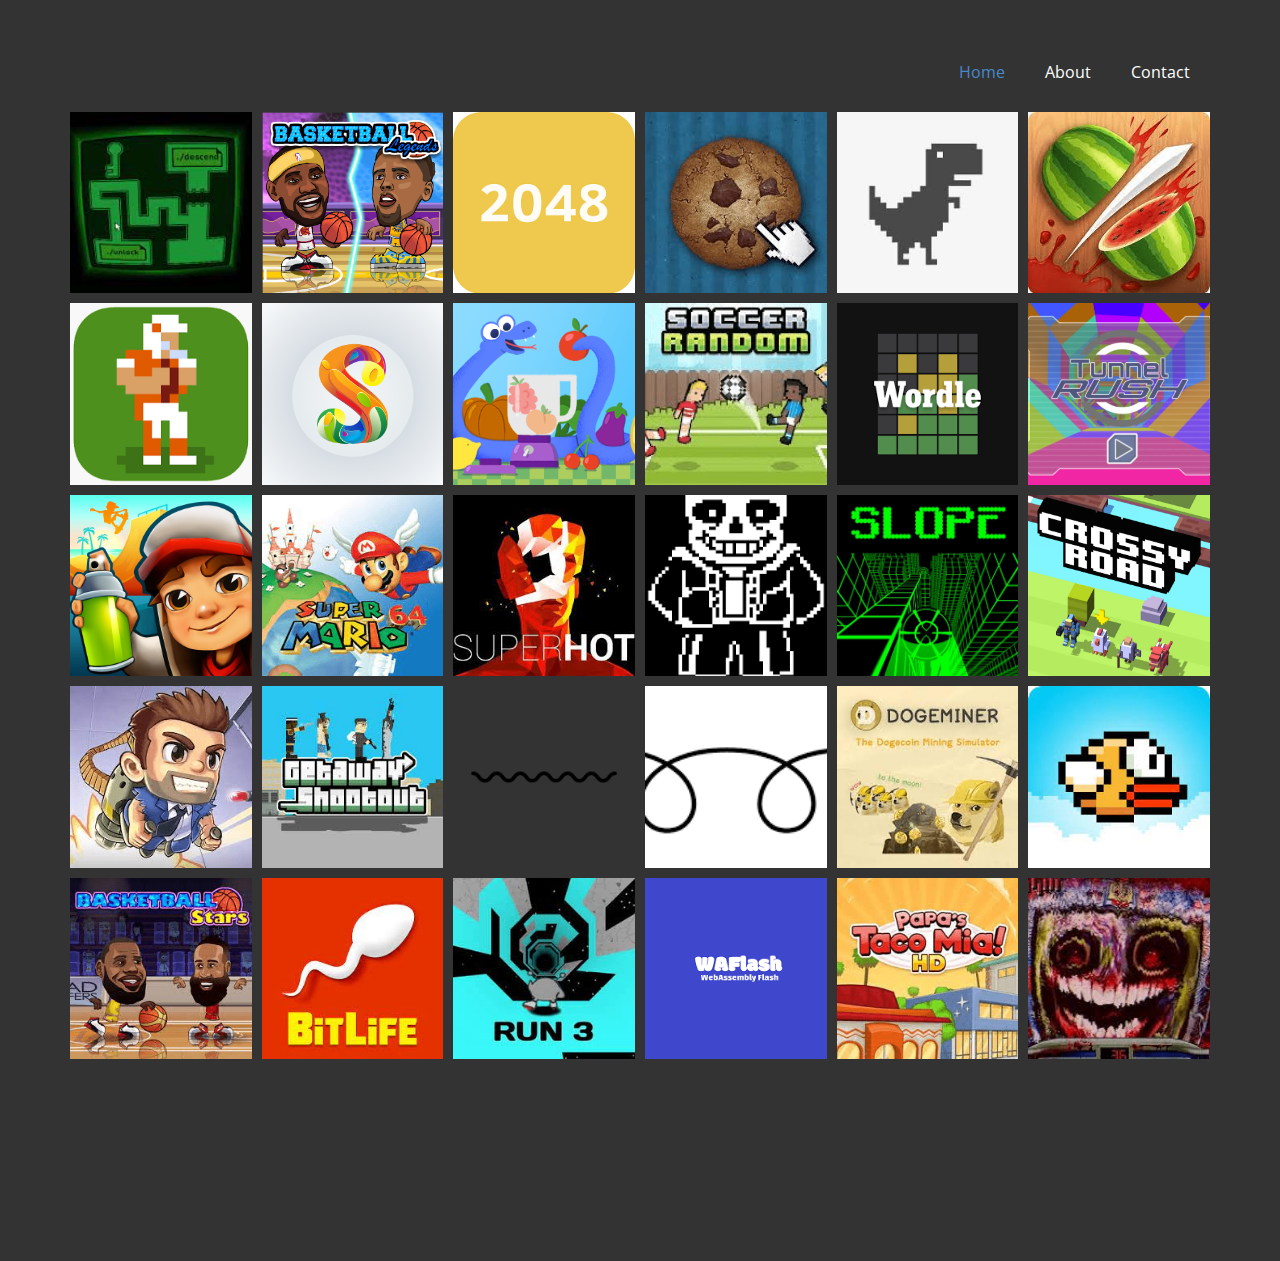
<file: index.html>
<!DOCTYPE html>
<html style="font-size: 16px;" lang="en"><head>
    <meta name="viewport" content="width=device-width, initial-scale=1.0">
    <meta charset="utf-8">
    <meta name="keywords" content="">
    <meta name="description" content="">
    <title>Home</title>
	<script async src="https://arc.io/widget.min.js#5XPTU21J"></script>
    <link rel="stylesheet" href="nicepage.css" media="screen">
<link rel="stylesheet" href="Home.css" media="screen">
    <script class="u-script" type="text/javascript" src="jquery.js" defer=""></script>
    <script class="u-script" type="text/javascript" src="nicepage.js" defer=""></script>
    <meta name="generator" content="Nicepage 5.0.7, nicepage.com">
    <link id="u-theme-google-font" rel="stylesheet" href="https://fonts.googleapis.com/css?family=Roboto:100,100i,300,300i,400,400i,500,500i,700,700i,900,900i|Open+Sans:300,300i,400,400i,500,500i,600,600i,700,700i,800,800i">
    
    
    <script type="application/ld+json">{
		"@context": "http://schema.org",
		"@type": "Organization",
		"name": ""
}</script>
    <meta name="theme-color" content="#478ac9">
    <meta property="og:title" content="Home">
    <meta property="og:type" content="website">
  </head>
  <body data-home-page="Home.html" data-home-page-title="Home" class="u-body u-xl-mode" data-lang="en"><header class="u-clearfix u-grey-80 u-header u-header" id="sec-60ec"><div class="u-clearfix u-sheet u-sheet-1">
        <nav class="u-menu u-menu-dropdown u-offcanvas u-menu-1">
          <div class="menu-collapse" style="font-size: 1rem; letter-spacing: 0px;">
            <a class="u-button-style u-custom-left-right-menu-spacing u-custom-padding-bottom u-custom-top-bottom-menu-spacing u-nav-link u-text-active-palette-1-base u-text-hover-palette-2-base" href="#">
              <svg class="u-svg-link" viewBox="0 0 24 24"><use xmlns:xlink="http://www.w3.org/1999/xlink" xlink:href="#menu-hamburger"></use></svg>
              <svg class="u-svg-content" version="1.1" id="menu-hamburger" viewBox="0 0 16 16" x="0px" y="0px" xmlns:xlink="http://www.w3.org/1999/xlink" xmlns="http://www.w3.org/2000/svg"><g><rect y="1" width="16" height="2"></rect><rect y="7" width="16" height="2"></rect><rect y="13" width="16" height="2"></rect>
</g></svg>
            </a>
          </div>
          <div class="u-nav-container">
            <ul class="u-nav u-unstyled u-nav-1"><li class="u-nav-item"><a class="u-button-style u-nav-link u-text-active-palette-1-base u-text-hover-palette-2-base" href="Home.html" style="padding: 10px 20px;">Home</a>
</li><li class="u-nav-item"><a class="u-button-style u-nav-link u-text-active-palette-1-base u-text-hover-palette-2-base" href="About.html" style="padding: 10px 20px;">About</a>
</li><li class="u-nav-item"><a class="u-button-style u-nav-link u-text-active-palette-1-base u-text-hover-palette-2-base" href="Contact.html" style="padding: 10px 20px;">Contact</a>
</li></ul>
          </div>
          <div class="u-nav-container-collapse">
            <div class="u-black u-container-style u-inner-container-layout u-opacity u-opacity-95 u-sidenav">
              <div class="u-inner-container-layout u-sidenav-overflow">
                <div class="u-menu-close"></div>
                <ul class="u-align-center u-nav u-popupmenu-items u-unstyled u-nav-2"><li class="u-nav-item"><a class="u-button-style u-nav-link" href="Home.html">Home</a>
</li><li class="u-nav-item"><a class="u-button-style u-nav-link" href="About.html">About</a>
</li><li class="u-nav-item"><a class="u-button-style u-nav-link" href="Contact.html">Contact</a>
</li></ul>
              </div>
            </div>
            <div class="u-black u-menu-overlay u-opacity u-opacity-70"></div>
          </div>
        </nav>
      </div></header>
    <section class="u-clearfix u-grey-80 u-section-1" id="sec-d60d">
      <div class="u-clearfix u-sheet u-valign-top u-sheet-1">
        <div class="u-expanded-width u-gallery u-layout-grid u-lightbox u-no-transition u-show-text-none u-gallery-1">
          <div class="u-gallery-inner u-gallery-inner-1">
            <div class="u-effect-hover-zoom u-gallery-item u-gallery-item-1" data-image-width="300" data-image-height="300" data-href="dreader/">
              <div class="u-back-slide" data-image-width="300" data-image-height="168">
                <img class="u-back-image u-expanded" src="images/download14.png">
              </div>
              <div class="u-over-slide u-shading u-over-slide-1">
                <h3 class="u-gallery-heading"></h3>
                <p class="u-gallery-text"></p>
              </div>
            </div>
            <div class="u-effect-hover-zoom u-gallery-item u-gallery-item-2" data-href="basketball-legends/">
              <div class="u-back-slide" data-image-width="300" data-image-height="300">
                <img class="u-back-image u-expanded" src="images/basketball-legends-2020.jpg">
              </div>
              <div class="u-over-slide u-shading u-over-slide-2">
                <h3 class="u-gallery-heading"></h3>
                <p class="u-gallery-text"></p>
              </div>
            </div>
            <div class="u-effect-hover-zoom u-gallery-item" data-href="2048/">
              <div class="u-back-slide" data-image-width="225" data-image-height="225">
                <img class="u-back-image u-expanded" src="images/download.png">
              </div>
              <div class="u-over-slide u-shading u-over-slide-3">
                <h3 class="u-gallery-heading"></h3>
                <p class="u-gallery-text"></p>
              </div>
            </div>
            <div class="u-effect-hover-zoom u-gallery-item" data-href="cookieclicker/">
              <div class="u-back-slide" data-image-width="225" data-image-height="225">
                <img class="u-back-image u-expanded" src="images/download3.png">
              </div>
              <div class="u-over-slide u-shading u-over-slide-4">
                <h3 class="u-gallery-heading"></h3>
                <p class="u-gallery-text"></p>
              </div>
            </div>
            <div class="u-effect-hover-zoom u-gallery-item" data-href="chrome-dino/">
              <div class="u-back-slide" data-image-width="233" data-image-height="216">
                <img class="u-back-image u-expanded" src="images/download4.png">
              </div>
              <div class="u-over-slide u-shading u-over-slide-5">
                <h3 class="u-gallery-heading"></h3>
                <p class="u-gallery-text"></p>
              </div>
            </div>
            <div class="u-effect-hover-zoom u-gallery-item" data-href="fruitninja/">
              <div class="u-back-slide" data-image-width="225" data-image-height="225">
                <img class="u-back-image u-expanded" src="images/download5.png">
              </div>
              <div class="u-over-slide u-shading u-over-slide-6">
                <h3 class="u-gallery-heading"></h3>
                <p class="u-gallery-text"></p>
              </div>
            </div>
            <div class="u-effect-hover-zoom u-gallery-item" data-href="retro-bowl/">
              <div class="u-back-slide" data-image-width="222" data-image-height="227">
                <img class="u-back-image u-expanded" src="images/download1.png">
              </div>
              <div class="u-over-slide u-shading u-over-slide-7">
                <h3 class="u-gallery-heading"></h3>
                <p class="u-gallery-text"></p>
              </div>
            </div>
            <div class="u-effect-hover-zoom u-gallery-item" data-href="sketchbook/">
              <div class="u-back-slide" data-image-width="1200" data-image-height="1200">
                <img class="u-back-image u-expanded" src="images/Sketchpad_Card.png">
              </div>
              <div class="u-over-slide u-shading u-over-slide-8">
                <h3 class="u-gallery-heading"></h3>
                <p class="u-gallery-text"></p>
              </div>
            </div>
            <div class="u-effect-hover-zoom u-gallery-item" data-href="snake/">
              <div class="u-back-slide" data-image-width="688" data-image-height="260">
                <img class="u-back-image u-expanded" src="images/cta_alt.png">
              </div>
              <div class="u-over-slide u-shading u-over-slide-9">
                <h3 class="u-gallery-heading"></h3>
                <p class="u-gallery-text"></p>
              </div>
            </div>
            <div class="u-effect-hover-zoom u-gallery-item" data-href="soccer-random/">
              <div class="u-back-slide" data-image-width="310" data-image-height="163">
                <img class="u-back-image u-expanded" src="images/download6.png">
              </div>
              <div class="u-over-slide u-shading u-over-slide-10">
                <h3 class="u-gallery-heading"></h3>
                <p class="u-gallery-text"></p>
              </div>
            </div>
            <div class="u-effect-hover-zoom u-gallery-item" data-href="wordle/">
              <div class="u-back-slide" data-image-width="225" data-image-height="225">
                <img class="u-back-image u-expanded" src="images/download7.png">
              </div>
              <div class="u-over-slide u-shading u-over-slide-11">
                <h3 class="u-gallery-heading"></h3>
                <p class="u-gallery-text"></p>
              </div>
            </div>
            <div class="u-effect-hover-zoom u-gallery-item" data-href="tunnelrush/">
              <div class="u-back-slide" data-image-width="1200" data-image-height="646">
                <img class="u-back-image u-expanded" src="images/image34.png">
              </div>
              <div class="u-over-slide u-shading u-over-slide-12">
                <h3 class="u-gallery-heading"></h3>
                <p class="u-gallery-text"></p>
              </div>
            </div>
            <div class="u-effect-hover-zoom u-gallery-item" data-href="subway/">
              <div class="u-back-slide" data-image-width="1024" data-image-height="1024">
                <img class="u-back-image u-expanded" src="images/subway.jpg">
              </div>
              <div class="u-over-slide u-shading u-over-slide-13">
                <h3 class="u-gallery-heading"></h3>
                <p class="u-gallery-text"></p>
              </div>
            </div>
            <div class="u-effect-hover-zoom u-gallery-item" data-href="sm64/">
              <div class="u-back-slide" data-image-width="225" data-image-height="225">
                <img class="u-back-image u-expanded" src="images/download71.png">
              </div>
              <div class="u-over-slide u-shading u-over-slide-14">
                <h3 class="u-gallery-heading"></h3>
                <p class="u-gallery-text"></p>
              </div>
            </div>
            <div class="u-effect-hover-zoom u-gallery-item" data-href="superhot/">
              <div class="u-back-slide" data-image-width="224" data-image-height="224">
                <img class="u-back-image u-expanded" src="images/download8.png">
              </div>
              <div class="u-over-slide u-shading u-over-slide-15">
                <h3 class="u-gallery-heading"></h3>
                <p class="u-gallery-text"></p>
              </div>
            </div>
            <div class="u-effect-hover-zoom u-gallery-item" data-href="sansfight/">
              <div class="u-back-slide" data-image-width="196" data-image-height="257">
                <img class="u-back-image u-expanded" src="images/images.png">
              </div>
              <div class="u-over-slide u-shading u-over-slide-16">
                <h3 class="u-gallery-heading"></h3>
                <p class="u-gallery-text"></p>
              </div>
            </div>
            <div class="u-effect-hover-zoom u-gallery-item" data-href="slope/">
              <div class="u-back-slide" data-image-width="750" data-image-height="750">
                <img class="u-back-image u-expanded" src="images/slope.jpg">
              </div>
              <div class="u-over-slide u-shading u-over-slide-17">
                <h3 class="u-gallery-heading"></h3>
                <p class="u-gallery-text"></p>
              </div>
            </div>
            <div class="u-effect-hover-zoom u-gallery-item" data-href="crossy/">
              <div class="u-back-slide" data-image-width="1200" data-image-height="1131">
                <img class="u-back-image u-expanded" src="images/image5.png">
              </div>
              <div class="u-over-slide u-shading u-over-slide-18">
                <h3 class="u-gallery-heading"></h3>
                <p class="u-gallery-text"></p>
              </div>
            </div>
            <div class="u-effect-hover-zoom u-gallery-item" data-href="jetpackjoyride/">
              <div class="u-back-slide" data-image-width="225" data-image-height="225">
                <img class="u-back-image u-expanded" src="images/download9.png">
              </div>
              <div class="u-over-slide u-shading u-over-slide-19">
                <h3 class="u-gallery-heading"></h3>
                <p class="u-gallery-text"></p>
              </div>
            </div>
            <div class="u-effect-hover-zoom u-gallery-item" data-href="getaway-shootout/">
              <div class="u-back-slide" data-image-width="225" data-image-height="225">
                <img class="u-back-image u-expanded" src="images/download10.png">
              </div>
              <div class="u-over-slide u-shading u-over-slide-20">
                <h3 class="u-gallery-heading"></h3>
                <p class="u-gallery-text"></p>
              </div>
            </div>
            <div class="u-effect-hover-zoom u-gallery-item" data-href="doodle/">
              <div class="u-back-slide" data-image-width="200" data-image-height="200">
                <img class="u-back-image u-expanded" src="images/2615729-200.png">
              </div>
              <div class="u-over-slide u-shading u-over-slide-21">
                <h3 class="u-gallery-heading"></h3>
                <p class="u-gallery-text"></p>
              </div>
            </div>
            <div class="u-effect-hover-zoom u-gallery-item" data-href="doodlegod/">
              <div class="u-back-slide" data-image-width="385" data-image-height="131">
                <img class="u-back-image u-expanded" src="images/download11.png">
              </div>
              <div class="u-over-slide u-shading u-over-slide-22">
                <h3 class="u-gallery-heading"></h3>
                <p class="u-gallery-text"></p>
              </div>
            </div>
            <div class="u-effect-hover-zoom u-gallery-item" data-href="DogeMiner/">
              <div class="u-back-slide" data-image-width="225" data-image-height="225">
                <img class="u-back-image u-expanded" src="images/download111.png">
              </div>
              <div class="u-over-slide u-shading u-over-slide-23">
                <h3 class="u-gallery-heading"></h3>
                <p class="u-gallery-text"></p>
              </div>
            </div>
            <div class="u-effect-hover-zoom u-gallery-item" data-href="flappy/">
              <div class="u-back-slide" data-image-width="225" data-image-height="225">
                <img class="u-back-image u-expanded" src="images/download12.png">
              </div>
              <div class="u-over-slide u-shading u-over-slide-24">
                <h3 class="u-gallery-heading"></h3>
                <p class="u-gallery-text"></p>
              </div>
            </div>
            <div class="u-effect-hover-zoom u-gallery-item">
              <div class="u-back-slide" data-image-width="225" data-image-height="225">
                <img class="u-back-image u-expanded" src="images/download13.png">
              </div>
              <div class="u-over-slide u-shading u-over-slide-25">
                <h3 class="u-gallery-heading"></h3>
                <p class="u-gallery-text"></p>
              </div>
            </div>
            <div class="u-effect-hover-zoom u-gallery-item" data-href="bitlife/">
              <div class="u-back-slide" data-image-width="225" data-image-height="225">
                <img class="u-back-image u-expanded" src="images/download15.png">
              </div>
              <div class="u-over-slide u-shading u-over-slide-26">
                <h3 class="u-gallery-heading"></h3>
                <p class="u-gallery-text"></p>
              </div>
            </div>
            <div class="u-effect-hover-zoom u-gallery-item" data-href="run3/">
              <div class="u-back-slide" data-image-width="224" data-image-height="224">
                <img class="u-back-image u-expanded" src="images/download16.png">
              </div>
              <div class="u-over-slide u-shading u-over-slide-27">
                <h3 class="u-gallery-heading"></h3>
                <p class="u-gallery-text"></p>
              </div>
            </div>
            <div class="u-effect-hover-zoom u-gallery-item" data-href="waflash/">
              <div class="u-back-slide" data-image-width="225" data-image-height="225">
                <img class="u-back-image u-expanded" src="images/download17.png">
              </div>
              <div class="u-over-slide u-shading u-over-slide-28">
                <h3 class="u-gallery-heading"></h3>
                <p class="u-gallery-text"></p>
              </div>
            </div>
            <div class="u-effect-hover-zoom u-gallery-item" data-href="tacomia/">
              <div class="u-back-slide" data-image-width="224" data-image-height="224">
                <img class="u-back-image u-expanded" src="images/download171.png">
              </div>
              <div class="u-over-slide u-shading u-over-slide-29">
                <h3 class="u-gallery-heading"></h3>
                <p class="u-gallery-text"></p>
              </div>
            </div>
            <div class="u-effect-hover-zoom u-gallery-item" data-href="portaboy/">
              <div class="u-back-slide" data-image-width="300" data-image-height="168">
                <img class="u-back-image u-expanded" src="images/download18.png">
              </div>
              <div class="u-over-slide u-shading u-over-slide-30">
                <h3 class="u-gallery-heading"></h3>
                <p class="u-gallery-text"></p>
              </div>
            </div>
          </div>
        </div>
      </div>
  
</body></html>
</file>
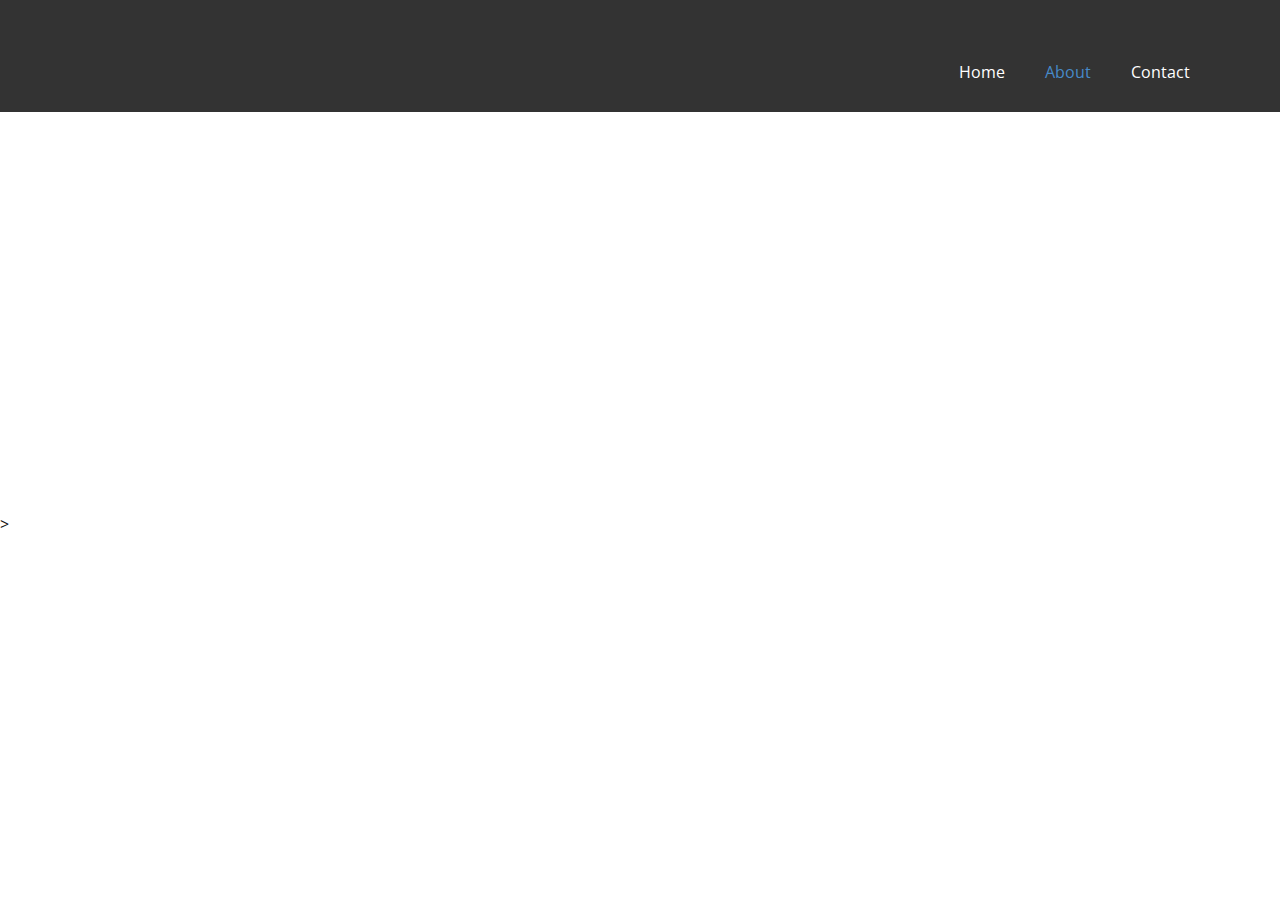
<file: About.html>
<!DOCTYPE html>
<html style="font-size: 16px;" lang="en"><head>
    <meta name="viewport" content="width=device-width, initial-scale=1.0">
    <meta charset="utf-8">
    <meta name="keywords" content="">
    <meta name="description" content="">
    <title>About</title>
    <link rel="stylesheet" href="nicepage.css" media="screen">
<link rel="stylesheet" href="About.css" media="screen">
    <script class="u-script" type="text/javascript" src="jquery.js" defer=""></script>
    <script class="u-script" type="text/javascript" src="nicepage.js" defer=""></script>
    <meta name="generator" content="Nicepage 5.0.7, nicepage.com">
    <link id="u-theme-google-font" rel="stylesheet" href="https://fonts.googleapis.com/css?family=Roboto:100,100i,300,300i,400,400i,500,500i,700,700i,900,900i|Open+Sans:300,300i,400,400i,500,500i,600,600i,700,700i,800,800i">
    
    
    <script type="application/ld+json">{
		"@context": "http://schema.org",
		"@type": "Organization",
		"name": ""
}</script>
    <meta name="theme-color" content="#478ac9">
    <meta property="og:title" content="About">
    <meta property="og:type" content="website">
  </head>
  <body class="u-body u-xl-mode" data-lang="en"><header class="u-clearfix u-grey-80 u-header u-header" id="sec-60ec"><div class="u-clearfix u-sheet u-sheet-1">
        <nav class="u-menu u-menu-dropdown u-offcanvas u-menu-1">
          <div class="menu-collapse" style="font-size: 1rem; letter-spacing: 0px;">
            <a class="u-button-style u-custom-left-right-menu-spacing u-custom-padding-bottom u-custom-top-bottom-menu-spacing u-nav-link u-text-active-palette-1-base u-text-hover-palette-2-base" href="#">
              <svg class="u-svg-link" viewBox="0 0 24 24"><use xmlns:xlink="http://www.w3.org/1999/xlink" xlink:href="#menu-hamburger"></use></svg>
              <svg class="u-svg-content" version="1.1" id="menu-hamburger" viewBox="0 0 16 16" x="0px" y="0px" xmlns:xlink="http://www.w3.org/1999/xlink" xmlns="http://www.w3.org/2000/svg"><g><rect y="1" width="16" height="2"></rect><rect y="7" width="16" height="2"></rect><rect y="13" width="16" height="2"></rect>
</g></svg>
            </a>
          </div>
          <div class="u-nav-container">
            <ul class="u-nav u-unstyled u-nav-1"><li class="u-nav-item"><a class="u-button-style u-nav-link u-text-active-palette-1-base u-text-hover-palette-2-base" href="Home.html" style="padding: 10px 20px;">Home</a>
</li><li class="u-nav-item"><a class="u-button-style u-nav-link u-text-active-palette-1-base u-text-hover-palette-2-base" href="About.html" style="padding: 10px 20px;">About</a>
</li><li class="u-nav-item"><a class="u-button-style u-nav-link u-text-active-palette-1-base u-text-hover-palette-2-base" href="Contact.html" style="padding: 10px 20px;">Contact</a>
</li></ul>
          </div>
          <div class="u-nav-container-collapse">
            <div class="u-black u-container-style u-inner-container-layout u-opacity u-opacity-95 u-sidenav">
              <div class="u-inner-container-layout u-sidenav-overflow">
                <div class="u-menu-close"></div>
                <ul class="u-align-center u-nav u-popupmenu-items u-unstyled u-nav-2"><li class="u-nav-item"><a class="u-button-style u-nav-link" href="Home.html">Home</a>
</li><li class="u-nav-item"><a class="u-button-style u-nav-link" href="About.html">About</a>
</li><li class="u-nav-item"><a class="u-button-style u-nav-link" href="Contact.html">Contact</a>
</li></ul>
              </div>
            </div>
            <div class="u-black u-menu-overlay u-opacity u-opacity-70"></div>
          </div>
        </nav>
      </div></header>
    <section class="u-clearfix u-section-1" id="sec-23d9">
      <div class="u-clearfix u-sheet u-sheet-1"></div>>
  
</body></html>
</file>
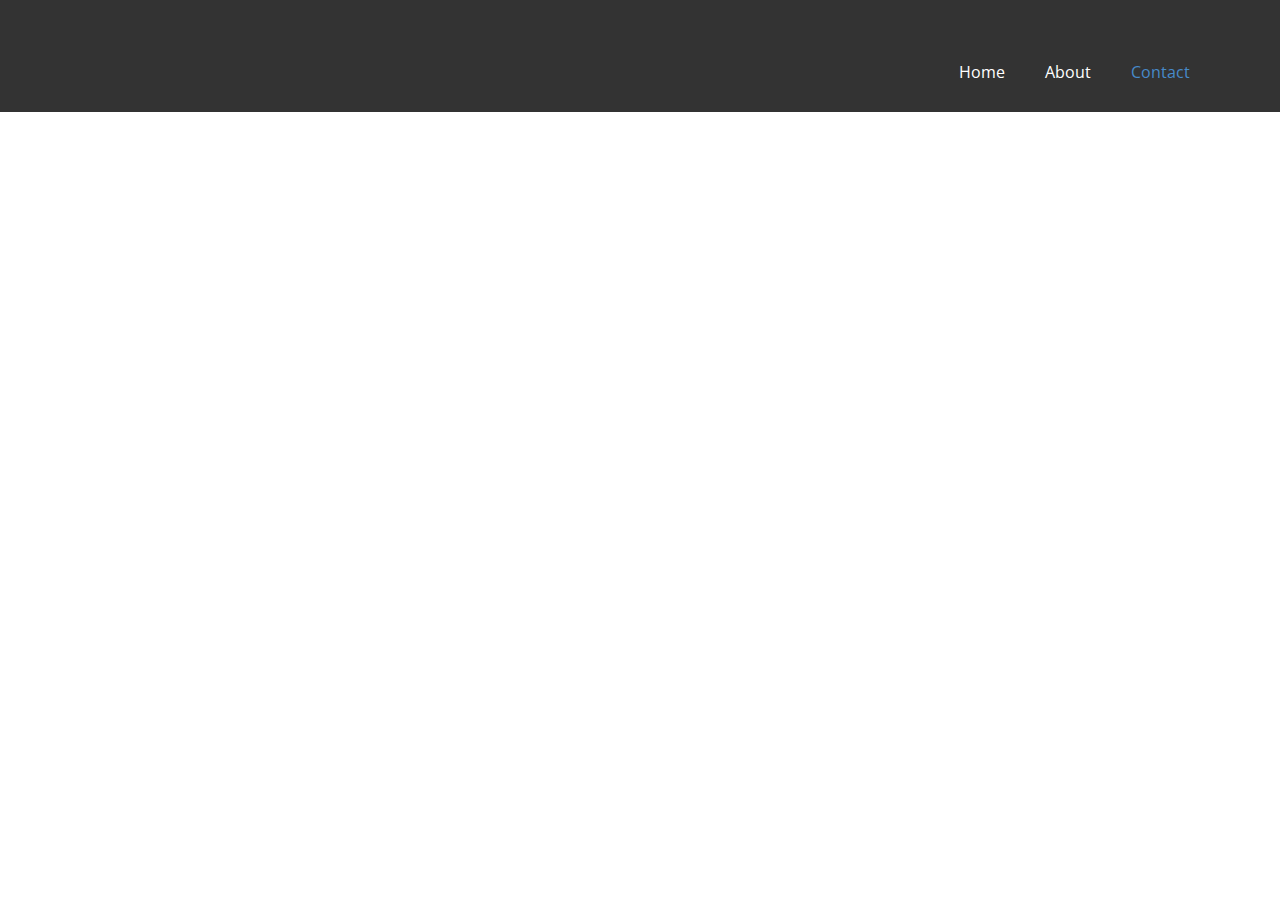
<file: Contact.html>
<!DOCTYPE html>
<html style="font-size: 16px;" lang="en"><head>
    <meta name="viewport" content="width=device-width, initial-scale=1.0">
    <meta charset="utf-8">
    <meta name="keywords" content="">
    <meta name="description" content="">
    <title>Contact</title>
    <link rel="stylesheet" href="nicepage.css" media="screen">
<link rel="stylesheet" href="Contact.css" media="screen">
    <script class="u-script" type="text/javascript" src="jquery.js" defer=""></script>
    <script class="u-script" type="text/javascript" src="nicepage.js" defer=""></script>
    <meta name="generator" content="Nicepage 5.0.7, nicepage.com">
    <link id="u-theme-google-font" rel="stylesheet" href="https://fonts.googleapis.com/css?family=Roboto:100,100i,300,300i,400,400i,500,500i,700,700i,900,900i|Open+Sans:300,300i,400,400i,500,500i,600,600i,700,700i,800,800i">
    
    
    <script type="application/ld+json">{
		"@context": "http://schema.org",
		"@type": "Organization",
		"name": ""
}</script>
    <meta name="theme-color" content="#478ac9">
    <meta property="og:title" content="Contact">
    <meta property="og:type" content="website">
  </head>
  <body class="u-body u-xl-mode" data-lang="en"><header class="u-clearfix u-grey-80 u-header u-header" id="sec-60ec"><div class="u-clearfix u-sheet u-sheet-1">
        <nav class="u-menu u-menu-dropdown u-offcanvas u-menu-1">
          <div class="menu-collapse" style="font-size: 1rem; letter-spacing: 0px;">
            <a class="u-button-style u-custom-left-right-menu-spacing u-custom-padding-bottom u-custom-top-bottom-menu-spacing u-nav-link u-text-active-palette-1-base u-text-hover-palette-2-base" href="#">
              <svg class="u-svg-link" viewBox="0 0 24 24"><use xmlns:xlink="http://www.w3.org/1999/xlink" xlink:href="#menu-hamburger"></use></svg>
              <svg class="u-svg-content" version="1.1" id="menu-hamburger" viewBox="0 0 16 16" x="0px" y="0px" xmlns:xlink="http://www.w3.org/1999/xlink" xmlns="http://www.w3.org/2000/svg"><g><rect y="1" width="16" height="2"></rect><rect y="7" width="16" height="2"></rect><rect y="13" width="16" height="2"></rect>
</g></svg>
            </a>
          </div>
          <div class="u-nav-container">
            <ul class="u-nav u-unstyled u-nav-1"><li class="u-nav-item"><a class="u-button-style u-nav-link u-text-active-palette-1-base u-text-hover-palette-2-base" href="Home.html" style="padding: 10px 20px;">Home</a>
</li><li class="u-nav-item"><a class="u-button-style u-nav-link u-text-active-palette-1-base u-text-hover-palette-2-base" href="About.html" style="padding: 10px 20px;">About</a>
</li><li class="u-nav-item"><a class="u-button-style u-nav-link u-text-active-palette-1-base u-text-hover-palette-2-base" href="Contact.html" style="padding: 10px 20px;">Contact</a>
</li></ul>
          </div>
          <div class="u-nav-container-collapse">
            <div class="u-black u-container-style u-inner-container-layout u-opacity u-opacity-95 u-sidenav">
              <div class="u-inner-container-layout u-sidenav-overflow">
                <div class="u-menu-close"></div>
                <ul class="u-align-center u-nav u-popupmenu-items u-unstyled u-nav-2"><li class="u-nav-item"><a class="u-button-style u-nav-link" href="Home.html">Home</a>
</li><li class="u-nav-item"><a class="u-button-style u-nav-link" href="About.html">About</a>
</li><li class="u-nav-item"><a class="u-button-style u-nav-link" href="Contact.html">Contact</a>
</li></ul>
              </div>
            </div>
            <div class="u-black u-menu-overlay u-opacity u-opacity-70"></div>
          </div>
        </nav>
      </div></header>
    <section class="u-clearfix u-section-1" id="sec-6378">
      <div class="u-clearfix u-sheet u-sheet-1"></div>
  
</body></html>
</file>
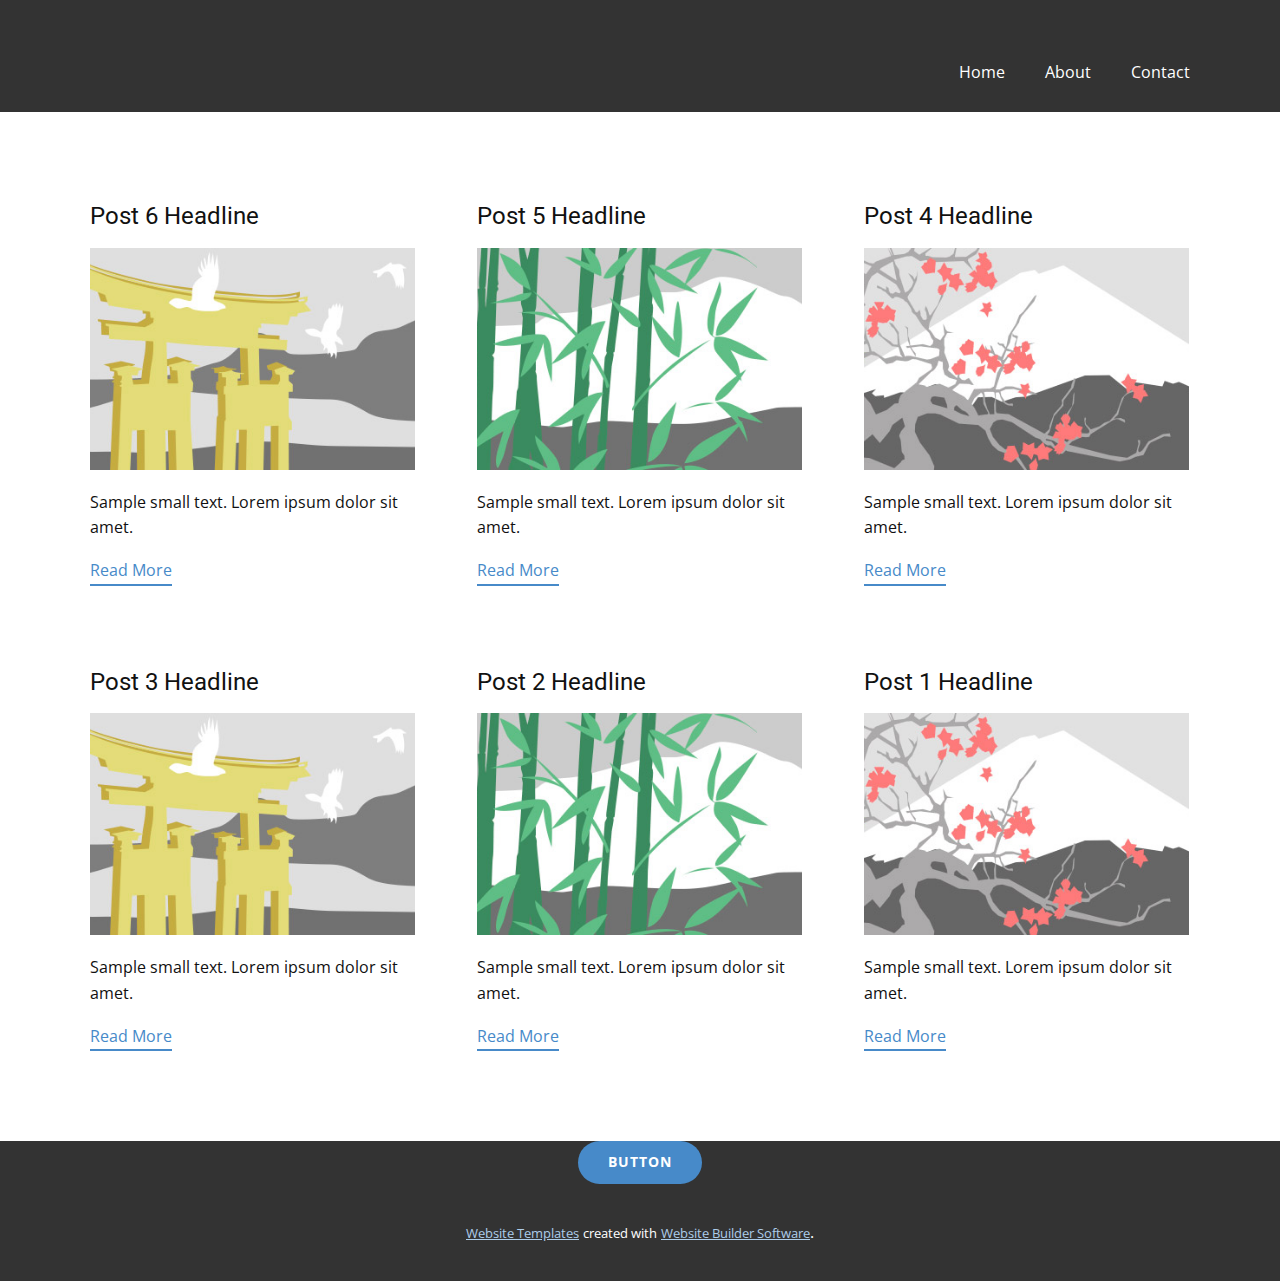
<file: blog/blog.html>
<!DOCTYPE html>
<html style="font-size: 16px;" lang="en"><head>
    <meta name="viewport" content="width=device-width, initial-scale=1.0">
    <meta charset="utf-8">
    <meta name="keywords" content="">
    <meta name="description" content="">
    <title>Blog Template</title>
    <link rel="stylesheet" href="../nicepage.css" media="screen">
<link rel="stylesheet" href="../Blog-Template.css" media="screen">
    <script class="u-script" type="text/javascript" src="../jquery.js" defer=""></script>
    <script class="u-script" type="text/javascript" src="../nicepage.js" defer=""></script>
    <meta name="generator" content="Nicepage 5.0.7, nicepage.com">
    <link id="u-theme-google-font" rel="stylesheet" href="https://fonts.googleapis.com/css?family=Roboto:100,100i,300,300i,400,400i,500,500i,700,700i,900,900i|Open+Sans:300,300i,400,400i,500,500i,600,600i,700,700i,800,800i">
    
    
    <script type="application/ld+json">{
		"@context": "http://schema.org",
		"@type": "Organization",
		"name": ""
}</script>
    <meta name="theme-color" content="#478ac9">
  </head>
  <body class="u-body u-xl-mode" data-lang="en"><header class="u-clearfix u-grey-80 u-header u-header" id="sec-60ec"><div class="u-clearfix u-sheet u-sheet-1">
        <nav class="u-menu u-menu-dropdown u-offcanvas u-menu-1">
          <div class="menu-collapse" style="font-size: 1rem; letter-spacing: 0px;">
            <a class="u-button-style u-custom-left-right-menu-spacing u-custom-padding-bottom u-custom-top-bottom-menu-spacing u-nav-link u-text-active-palette-1-base u-text-hover-palette-2-base" href="#">
              <svg class="u-svg-link" viewBox="0 0 24 24"><use xmlns:xlink="http://www.w3.org/1999/xlink" xlink:href="#menu-hamburger"></use></svg>
              <svg class="u-svg-content" version="1.1" id="menu-hamburger" viewBox="0 0 16 16" x="0px" y="0px" xmlns:xlink="http://www.w3.org/1999/xlink" xmlns="http://www.w3.org/2000/svg"><g><rect y="1" width="16" height="2"></rect><rect y="7" width="16" height="2"></rect><rect y="13" width="16" height="2"></rect>
</g></svg>
            </a>
          </div>
          <div class="u-nav-container">
            <ul class="u-nav u-unstyled u-nav-1"><li class="u-nav-item"><a class="u-button-style u-nav-link u-text-active-palette-1-base u-text-hover-palette-2-base" href="../Home.html" style="padding: 10px 20px;">Home</a>
</li><li class="u-nav-item"><a class="u-button-style u-nav-link u-text-active-palette-1-base u-text-hover-palette-2-base" href="../About.html" style="padding: 10px 20px;">About</a>
</li><li class="u-nav-item"><a class="u-button-style u-nav-link u-text-active-palette-1-base u-text-hover-palette-2-base" href="../Contact.html" style="padding: 10px 20px;">Contact</a>
</li></ul>
          </div>
          <div class="u-nav-container-collapse">
            <div class="u-black u-container-style u-inner-container-layout u-opacity u-opacity-95 u-sidenav">
              <div class="u-inner-container-layout u-sidenav-overflow">
                <div class="u-menu-close"></div>
                <ul class="u-align-center u-nav u-popupmenu-items u-unstyled u-nav-2"><li class="u-nav-item"><a class="u-button-style u-nav-link" href="../Home.html">Home</a>
</li><li class="u-nav-item"><a class="u-button-style u-nav-link" href="../About.html">About</a>
</li><li class="u-nav-item"><a class="u-button-style u-nav-link" href="../Contact.html">Contact</a>
</li></ul>
              </div>
            </div>
            <div class="u-black u-menu-overlay u-opacity u-opacity-70"></div>
          </div>
        </nav>
      </div></header>
    <section class="u-clearfix u-section-1" id="sec-1949">
      <div class="u-clearfix u-sheet u-valign-middle u-sheet-1"><!--blog--><!--blog_options_json--><!--{"type":"Recent","source":"","tags":"","count":""}--><!--/blog_options_json-->
        <div class="u-blog u-expanded-width u-repeater u-repeater-1"><!--blog_post-->
          <div class="u-blog-post u-container-style u-repeater-item u-white u-repeater-item-1">
            <div class="u-container-layout u-similar-container u-valign-top u-container-layout-1"><!--blog_post_header-->
              <h4 class="u-blog-control u-text u-text-1">
                <a class="u-post-header-link" href="../blog/post-5.html">Post 6 Headline</a>
              </h4><!--/blog_post_header--><!--blog_post_image-->
              <a class="u-post-header-link" href="../blog/post-5.html"><img alt="" class="u-blog-control u-expanded-width u-image u-image-default u-image-1" src="../images/8ad73f3c.jpeg"></a><!--/blog_post_image--><!--blog_post_content-->
              <div class="u-blog-control u-post-content u-text u-text-2 fr-view">Sample small text. Lorem ipsum dolor sit amet.</div><!--/blog_post_content--><!--blog_post_readmore-->
              <a href="../blog/post-5.html" class="u-blog-control u-border-2 u-border-palette-1-base u-btn u-btn-rectangle u-button-style u-none u-btn-1"><!--blog_post_readmore_content--><!--options_json--><!--{"content":"","defaultValue":"Read More"}--><!--/options_json-->Read More<!--/blog_post_readmore_content--></a><!--/blog_post_readmore-->
            </div>
          </div><div class="u-blog-post u-container-style u-repeater-item u-video-cover u-white">
            <div class="u-container-layout u-similar-container u-valign-top u-container-layout-2"><!--blog_post_header-->
              <h4 class="u-blog-control u-text u-text-3">
                <a class="u-post-header-link" href="../blog/post-4.html">Post 5 Headline</a>
              </h4><!--/blog_post_header--><!--blog_post_image-->
              <a class="u-post-header-link" href="../blog/post-4.html"><img alt="" class="u-blog-control u-expanded-width u-image u-image-default u-image-2" src="../images/68f64b9d.jpeg"></a><!--/blog_post_image--><!--blog_post_content-->
              <div class="u-blog-control u-post-content u-text u-text-4 fr-view">Sample small text. Lorem ipsum dolor sit amet.</div><!--/blog_post_content--><!--blog_post_readmore-->
              <a href="../blog/post-4.html" class="u-blog-control u-border-2 u-border-palette-1-base u-btn u-btn-rectangle u-button-style u-none u-btn-2"><!--blog_post_readmore_content--><!--options_json--><!--{"content":"","defaultValue":"Read More"}--><!--/options_json-->Read More<!--/blog_post_readmore_content--></a><!--/blog_post_readmore-->
            </div>
          </div><div class="u-blog-post u-container-style u-repeater-item u-video-cover u-white">
            <div class="u-container-layout u-similar-container u-valign-top u-container-layout-3"><!--blog_post_header-->
              <h4 class="u-blog-control u-text u-text-5">
                <a class="u-post-header-link" href="../blog/post-3.html">Post 4 Headline</a>
              </h4><!--/blog_post_header--><!--blog_post_image-->
              <a class="u-post-header-link" href="../blog/post-3.html"><img alt="" class="u-blog-control u-expanded-width u-image u-image-default u-image-3" src="../images/0fd3416c.jpeg"></a><!--/blog_post_image--><!--blog_post_content-->
              <div class="u-blog-control u-post-content u-text u-text-6 fr-view">Sample small text. Lorem ipsum dolor sit amet.</div><!--/blog_post_content--><!--blog_post_readmore-->
              <a href="../blog/post-3.html" class="u-blog-control u-border-2 u-border-palette-1-base u-btn u-btn-rectangle u-button-style u-none u-btn-3"><!--blog_post_readmore_content--><!--options_json--><!--{"content":"","defaultValue":"Read More"}--><!--/options_json-->Read More<!--/blog_post_readmore_content--></a><!--/blog_post_readmore-->
            </div>
          </div><div class="u-blog-post u-container-style u-repeater-item u-white u-repeater-item-1">
            <div class="u-container-layout u-similar-container u-valign-top u-container-layout-1"><!--blog_post_header-->
              <h4 class="u-blog-control u-text u-text-1">
                <a class="u-post-header-link" href="../blog/post-2.html">Post 3 Headline</a>
              </h4><!--/blog_post_header--><!--blog_post_image-->
              <a class="u-post-header-link" href="../blog/post-2.html"><img alt="" class="u-blog-control u-expanded-width u-image u-image-default u-image-1" src="../images/8ad73f3c.jpeg"></a><!--/blog_post_image--><!--blog_post_content-->
              <div class="u-blog-control u-post-content u-text u-text-2 fr-view">Sample small text. Lorem ipsum dolor sit amet.</div><!--/blog_post_content--><!--blog_post_readmore-->
              <a href="../blog/post-2.html" class="u-blog-control u-border-2 u-border-palette-1-base u-btn u-btn-rectangle u-button-style u-none u-btn-1"><!--blog_post_readmore_content--><!--options_json--><!--{"content":"","defaultValue":"Read More"}--><!--/options_json-->Read More<!--/blog_post_readmore_content--></a><!--/blog_post_readmore-->
            </div>
          </div><div class="u-blog-post u-container-style u-repeater-item u-video-cover u-white">
            <div class="u-container-layout u-similar-container u-valign-top u-container-layout-2"><!--blog_post_header-->
              <h4 class="u-blog-control u-text u-text-3">
                <a class="u-post-header-link" href="../blog/post-1.html">Post 2 Headline</a>
              </h4><!--/blog_post_header--><!--blog_post_image-->
              <a class="u-post-header-link" href="../blog/post-1.html"><img alt="" class="u-blog-control u-expanded-width u-image u-image-default u-image-2" src="../images/68f64b9d.jpeg"></a><!--/blog_post_image--><!--blog_post_content-->
              <div class="u-blog-control u-post-content u-text u-text-4 fr-view">Sample small text. Lorem ipsum dolor sit amet.</div><!--/blog_post_content--><!--blog_post_readmore-->
              <a href="../blog/post-1.html" class="u-blog-control u-border-2 u-border-palette-1-base u-btn u-btn-rectangle u-button-style u-none u-btn-2"><!--blog_post_readmore_content--><!--options_json--><!--{"content":"","defaultValue":"Read More"}--><!--/options_json-->Read More<!--/blog_post_readmore_content--></a><!--/blog_post_readmore-->
            </div>
          </div><div class="u-blog-post u-container-style u-repeater-item u-video-cover u-white">
            <div class="u-container-layout u-similar-container u-valign-top u-container-layout-3"><!--blog_post_header-->
              <h4 class="u-blog-control u-text u-text-5">
                <a class="u-post-header-link" href="../blog/post.html">Post 1 Headline</a>
              </h4><!--/blog_post_header--><!--blog_post_image-->
              <a class="u-post-header-link" href="../blog/post.html"><img alt="" class="u-blog-control u-expanded-width u-image u-image-default u-image-3" src="../images/0fd3416c.jpeg"></a><!--/blog_post_image--><!--blog_post_content-->
              <div class="u-blog-control u-post-content u-text u-text-6 fr-view">Sample small text. Lorem ipsum dolor sit amet.</div><!--/blog_post_content--><!--blog_post_readmore-->
              <a href="../blog/post.html" class="u-blog-control u-border-2 u-border-palette-1-base u-btn u-btn-rectangle u-button-style u-none u-btn-3"><!--blog_post_readmore_content--><!--options_json--><!--{"content":"","defaultValue":"Read More"}--><!--/options_json-->Read More<!--/blog_post_readmore_content--></a><!--/blog_post_readmore-->
            </div>
          </div><!--/blog_post--><!--blog_post-->
          <!--/blog_post--><!--blog_post-->
          <!--/blog_post-->
        </div><!--/blog-->
      </div>
    </section>
    
    
    <footer class="u-align-center u-clearfix u-footer u-grey-80 u-footer" id="sec-0619"><div class="u-clearfix u-sheet u-valign-middle u-sheet-1">
        <a href="https://nicepage.site" class="u-btn u-btn-round u-button-style u-hover-palette-1-light-1 u-palette-1-base u-radius-50 u-btn-1">Button</a>
      </div></footer>
    <section class="u-backlink u-clearfix u-grey-80">
      <a class="u-link" href="https://nicepage.com/website-templates" target="_blank">
        <span>Website Templates</span>
      </a>
      <p class="u-text">
        <span>created with</span>
      </p>
      <a class="u-link" href="" target="_blank">
        <span>Website Builder Software</span>
      </a>. 
    </section>
  
</body></html>
</file>
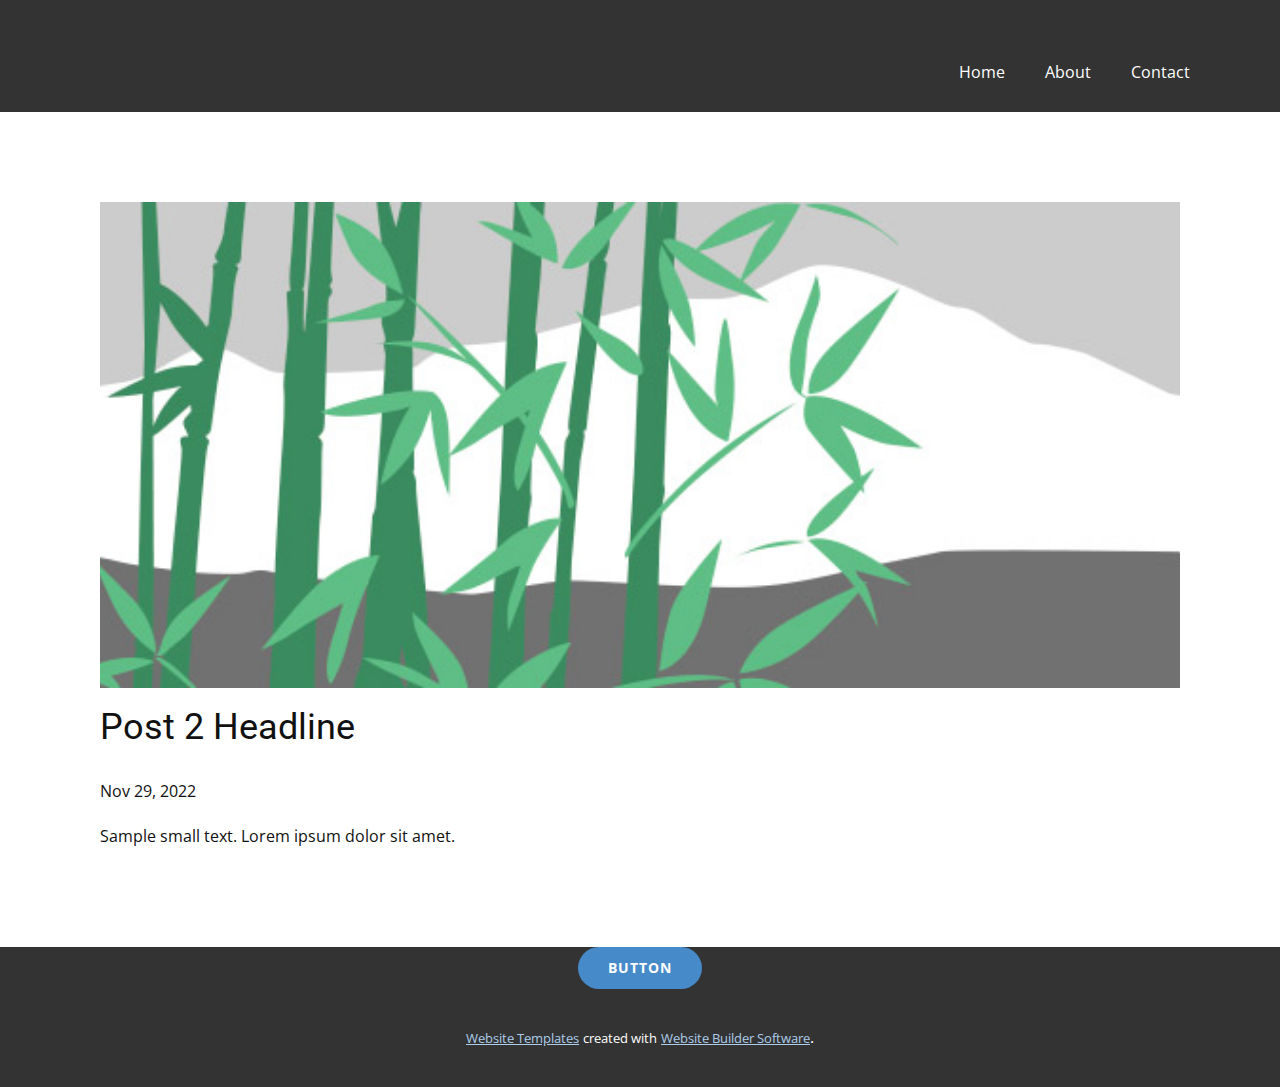
<file: blog/post-1.html>
<!DOCTYPE html>
<html style="font-size: 16px;" lang="en"><head>
    <meta name="viewport" content="width=device-width, initial-scale=1.0">
    <meta charset="utf-8">
    <meta name="keywords" content="Post 1 Headline">
    <meta name="description" content="">
    <title>Post 2 Headline</title>
    <link rel="stylesheet" href="../nicepage.css" media="screen">
<link rel="stylesheet" href="../Post-Template.css" media="screen">
    <script class="u-script" type="text/javascript" src="../jquery.js" defer=""></script>
    <script class="u-script" type="text/javascript" src="../nicepage.js" defer=""></script>
    <meta name="generator" content="Nicepage 5.0.7, nicepage.com">
    <link id="u-theme-google-font" rel="stylesheet" href="https://fonts.googleapis.com/css?family=Roboto:100,100i,300,300i,400,400i,500,500i,700,700i,900,900i|Open+Sans:300,300i,400,400i,500,500i,600,600i,700,700i,800,800i">
    
    
    <script type="application/ld+json">{
		"@context": "http://schema.org",
		"@type": "Organization",
		"name": ""
}</script>
    <meta name="theme-color" content="#478ac9">
  </head>
  <body class="u-body u-xl-mode" data-lang="en"><header class="u-clearfix u-grey-80 u-header u-header" id="sec-60ec"><div class="u-clearfix u-sheet u-sheet-1">
        <nav class="u-menu u-menu-dropdown u-offcanvas u-menu-1">
          <div class="menu-collapse" style="font-size: 1rem; letter-spacing: 0px;">
            <a class="u-button-style u-custom-left-right-menu-spacing u-custom-padding-bottom u-custom-top-bottom-menu-spacing u-nav-link u-text-active-palette-1-base u-text-hover-palette-2-base" href="#">
              <svg class="u-svg-link" viewBox="0 0 24 24"><use xmlns:xlink="http://www.w3.org/1999/xlink" xlink:href="#menu-hamburger"></use></svg>
              <svg class="u-svg-content" version="1.1" id="menu-hamburger" viewBox="0 0 16 16" x="0px" y="0px" xmlns:xlink="http://www.w3.org/1999/xlink" xmlns="http://www.w3.org/2000/svg"><g><rect y="1" width="16" height="2"></rect><rect y="7" width="16" height="2"></rect><rect y="13" width="16" height="2"></rect>
</g></svg>
            </a>
          </div>
          <div class="u-nav-container">
            <ul class="u-nav u-unstyled u-nav-1"><li class="u-nav-item"><a class="u-button-style u-nav-link u-text-active-palette-1-base u-text-hover-palette-2-base" href="../Home.html" style="padding: 10px 20px;">Home</a>
</li><li class="u-nav-item"><a class="u-button-style u-nav-link u-text-active-palette-1-base u-text-hover-palette-2-base" href="../About.html" style="padding: 10px 20px;">About</a>
</li><li class="u-nav-item"><a class="u-button-style u-nav-link u-text-active-palette-1-base u-text-hover-palette-2-base" href="../Contact.html" style="padding: 10px 20px;">Contact</a>
</li></ul>
          </div>
          <div class="u-nav-container-collapse">
            <div class="u-black u-container-style u-inner-container-layout u-opacity u-opacity-95 u-sidenav">
              <div class="u-inner-container-layout u-sidenav-overflow">
                <div class="u-menu-close"></div>
                <ul class="u-align-center u-nav u-popupmenu-items u-unstyled u-nav-2"><li class="u-nav-item"><a class="u-button-style u-nav-link" href="../Home.html">Home</a>
</li><li class="u-nav-item"><a class="u-button-style u-nav-link" href="../About.html">About</a>
</li><li class="u-nav-item"><a class="u-button-style u-nav-link" href="../Contact.html">Contact</a>
</li></ul>
              </div>
            </div>
            <div class="u-black u-menu-overlay u-opacity u-opacity-70"></div>
          </div>
        </nav>
      </div></header>
    <section class="u-align-center u-clearfix u-section-1" id="sec-c2ee">
      <div class="u-clearfix u-sheet u-valign-middle-md u-valign-middle-sm u-valign-middle-xs u-sheet-1"><!--post_details--><!--post_details_options_json--><!--{"source":""}--><!--/post_details_options_json--><!--blog_post-->
        <div class="u-container-style u-expanded-width u-post-details u-post-details-1">
          <div class="u-container-layout u-valign-middle u-container-layout-1"><!--blog_post_image-->
            <img alt="" class="u-blog-control u-expanded-width u-image u-image-default u-image-1" src="../images/68f64b9d.jpeg"><!--/blog_post_image--><!--blog_post_header-->
            <h2 class="u-blog-control u-text u-text-1">Post 2 Headline</h2><!--/blog_post_header--><!--blog_post_metadata-->
            <div class="u-blog-control u-metadata u-metadata-1"><!--blog_post_metadata_date-->
              <span class="u-meta-date u-meta-icon">Nov 29, 2022</span><!--/blog_post_metadata_date--><!--blog_post_metadata_category-->
              <!--/blog_post_metadata_category--><!--blog_post_metadata_comments-->
              <!--/blog_post_metadata_comments-->
            </div><!--/blog_post_metadata--><!--blog_post_content-->
            <div class="u-align-justify u-blog-control u-post-content u-text u-text-2 fr-view">
  Sample small text. Lorem ipsum dolor sit amet.
  </div><!--/blog_post_content-->
          </div>
        </div><!--/blog_post--><!--/post_details-->
      </div>
    </section>
    
    
    <footer class="u-align-center u-clearfix u-footer u-grey-80 u-footer" id="sec-0619"><div class="u-clearfix u-sheet u-valign-middle u-sheet-1">
        <a href="https://nicepage.site" class="u-btn u-btn-round u-button-style u-hover-palette-1-light-1 u-palette-1-base u-radius-50 u-btn-1">Button</a>
      </div></footer>
    <section class="u-backlink u-clearfix u-grey-80">
      <a class="u-link" href="https://nicepage.com/website-templates" target="_blank">
        <span>Website Templates</span>
      </a>
      <p class="u-text">
        <span>created with</span>
      </p>
      <a class="u-link" href="" target="_blank">
        <span>Website Builder Software</span>
      </a>. 
    </section>
  
</body></html>
</file>
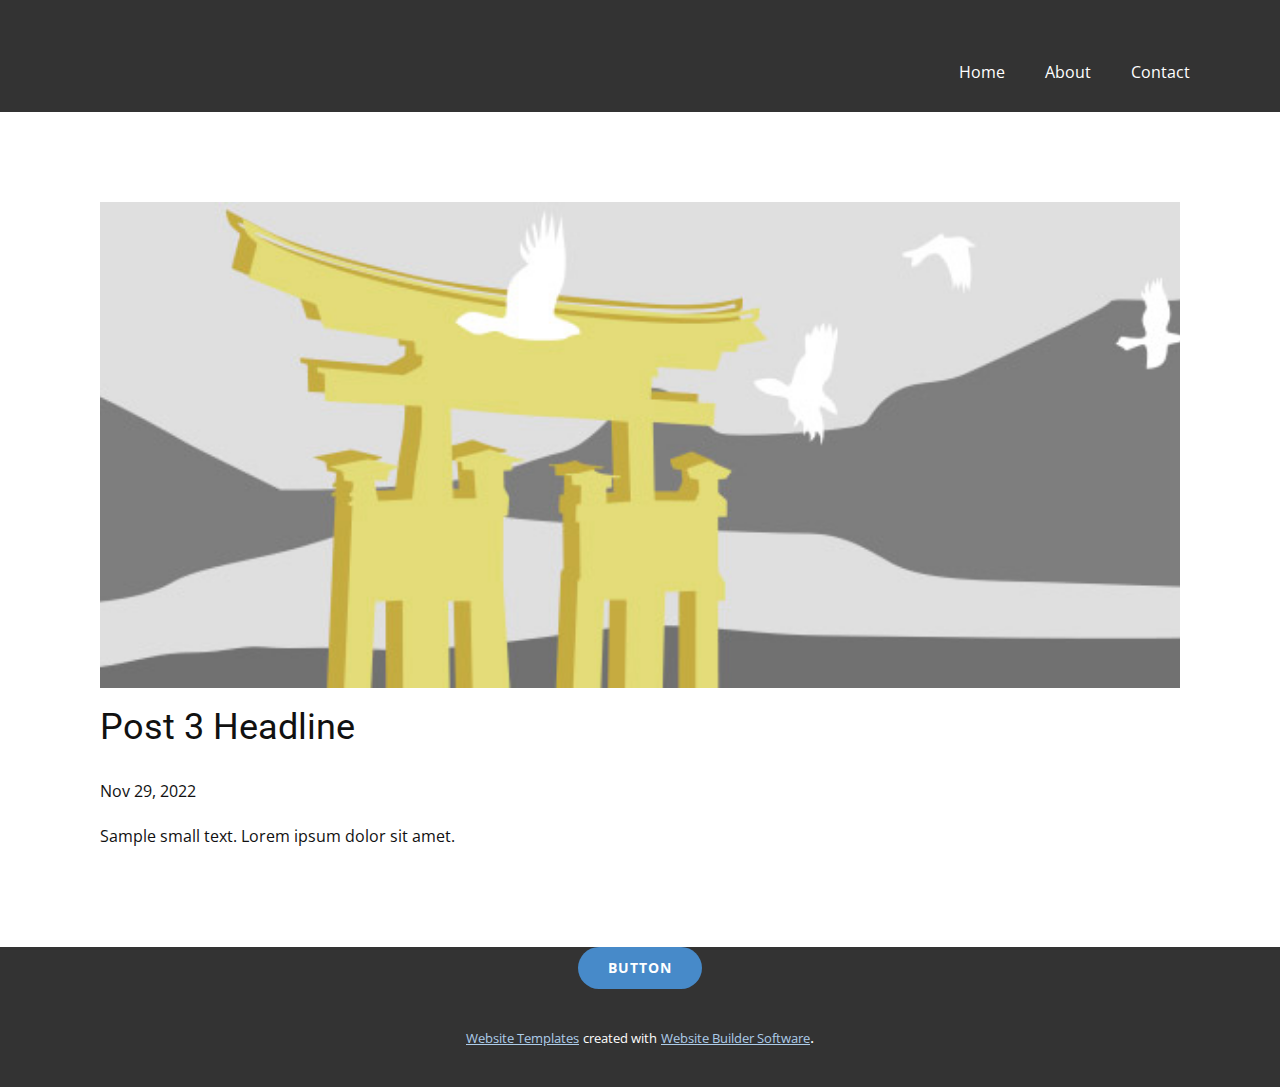
<file: blog/post-2.html>
<!DOCTYPE html>
<html style="font-size: 16px;" lang="en"><head>
    <meta name="viewport" content="width=device-width, initial-scale=1.0">
    <meta charset="utf-8">
    <meta name="keywords" content="Post 1 Headline">
    <meta name="description" content="">
    <title>Post 3 Headline</title>
    <link rel="stylesheet" href="../nicepage.css" media="screen">
<link rel="stylesheet" href="../Post-Template.css" media="screen">
    <script class="u-script" type="text/javascript" src="../jquery.js" defer=""></script>
    <script class="u-script" type="text/javascript" src="../nicepage.js" defer=""></script>
    <meta name="generator" content="Nicepage 5.0.7, nicepage.com">
    <link id="u-theme-google-font" rel="stylesheet" href="https://fonts.googleapis.com/css?family=Roboto:100,100i,300,300i,400,400i,500,500i,700,700i,900,900i|Open+Sans:300,300i,400,400i,500,500i,600,600i,700,700i,800,800i">
    
    
    <script type="application/ld+json">{
		"@context": "http://schema.org",
		"@type": "Organization",
		"name": ""
}</script>
    <meta name="theme-color" content="#478ac9">
  </head>
  <body class="u-body u-xl-mode" data-lang="en"><header class="u-clearfix u-grey-80 u-header u-header" id="sec-60ec"><div class="u-clearfix u-sheet u-sheet-1">
        <nav class="u-menu u-menu-dropdown u-offcanvas u-menu-1">
          <div class="menu-collapse" style="font-size: 1rem; letter-spacing: 0px;">
            <a class="u-button-style u-custom-left-right-menu-spacing u-custom-padding-bottom u-custom-top-bottom-menu-spacing u-nav-link u-text-active-palette-1-base u-text-hover-palette-2-base" href="#">
              <svg class="u-svg-link" viewBox="0 0 24 24"><use xmlns:xlink="http://www.w3.org/1999/xlink" xlink:href="#menu-hamburger"></use></svg>
              <svg class="u-svg-content" version="1.1" id="menu-hamburger" viewBox="0 0 16 16" x="0px" y="0px" xmlns:xlink="http://www.w3.org/1999/xlink" xmlns="http://www.w3.org/2000/svg"><g><rect y="1" width="16" height="2"></rect><rect y="7" width="16" height="2"></rect><rect y="13" width="16" height="2"></rect>
</g></svg>
            </a>
          </div>
          <div class="u-nav-container">
            <ul class="u-nav u-unstyled u-nav-1"><li class="u-nav-item"><a class="u-button-style u-nav-link u-text-active-palette-1-base u-text-hover-palette-2-base" href="../Home.html" style="padding: 10px 20px;">Home</a>
</li><li class="u-nav-item"><a class="u-button-style u-nav-link u-text-active-palette-1-base u-text-hover-palette-2-base" href="../About.html" style="padding: 10px 20px;">About</a>
</li><li class="u-nav-item"><a class="u-button-style u-nav-link u-text-active-palette-1-base u-text-hover-palette-2-base" href="../Contact.html" style="padding: 10px 20px;">Contact</a>
</li></ul>
          </div>
          <div class="u-nav-container-collapse">
            <div class="u-black u-container-style u-inner-container-layout u-opacity u-opacity-95 u-sidenav">
              <div class="u-inner-container-layout u-sidenav-overflow">
                <div class="u-menu-close"></div>
                <ul class="u-align-center u-nav u-popupmenu-items u-unstyled u-nav-2"><li class="u-nav-item"><a class="u-button-style u-nav-link" href="../Home.html">Home</a>
</li><li class="u-nav-item"><a class="u-button-style u-nav-link" href="../About.html">About</a>
</li><li class="u-nav-item"><a class="u-button-style u-nav-link" href="../Contact.html">Contact</a>
</li></ul>
              </div>
            </div>
            <div class="u-black u-menu-overlay u-opacity u-opacity-70"></div>
          </div>
        </nav>
      </div></header>
    <section class="u-align-center u-clearfix u-section-1" id="sec-c2ee">
      <div class="u-clearfix u-sheet u-valign-middle-md u-valign-middle-sm u-valign-middle-xs u-sheet-1"><!--post_details--><!--post_details_options_json--><!--{"source":""}--><!--/post_details_options_json--><!--blog_post-->
        <div class="u-container-style u-expanded-width u-post-details u-post-details-1">
          <div class="u-container-layout u-valign-middle u-container-layout-1"><!--blog_post_image-->
            <img alt="" class="u-blog-control u-expanded-width u-image u-image-default u-image-1" src="../images/8ad73f3c.jpeg"><!--/blog_post_image--><!--blog_post_header-->
            <h2 class="u-blog-control u-text u-text-1">Post 3 Headline</h2><!--/blog_post_header--><!--blog_post_metadata-->
            <div class="u-blog-control u-metadata u-metadata-1"><!--blog_post_metadata_date-->
              <span class="u-meta-date u-meta-icon">Nov 29, 2022</span><!--/blog_post_metadata_date--><!--blog_post_metadata_category-->
              <!--/blog_post_metadata_category--><!--blog_post_metadata_comments-->
              <!--/blog_post_metadata_comments-->
            </div><!--/blog_post_metadata--><!--blog_post_content-->
            <div class="u-align-justify u-blog-control u-post-content u-text u-text-2 fr-view">
  Sample small text. Lorem ipsum dolor sit amet.
  </div><!--/blog_post_content-->
          </div>
        </div><!--/blog_post--><!--/post_details-->
      </div>
    </section>
    
    
    <footer class="u-align-center u-clearfix u-footer u-grey-80 u-footer" id="sec-0619"><div class="u-clearfix u-sheet u-valign-middle u-sheet-1">
        <a href="https://nicepage.site" class="u-btn u-btn-round u-button-style u-hover-palette-1-light-1 u-palette-1-base u-radius-50 u-btn-1">Button</a>
      </div></footer>
    <section class="u-backlink u-clearfix u-grey-80">
      <a class="u-link" href="https://nicepage.com/website-templates" target="_blank">
        <span>Website Templates</span>
      </a>
      <p class="u-text">
        <span>created with</span>
      </p>
      <a class="u-link" href="" target="_blank">
        <span>Website Builder Software</span>
      </a>. 
    </section>
  
</body></html>
</file>
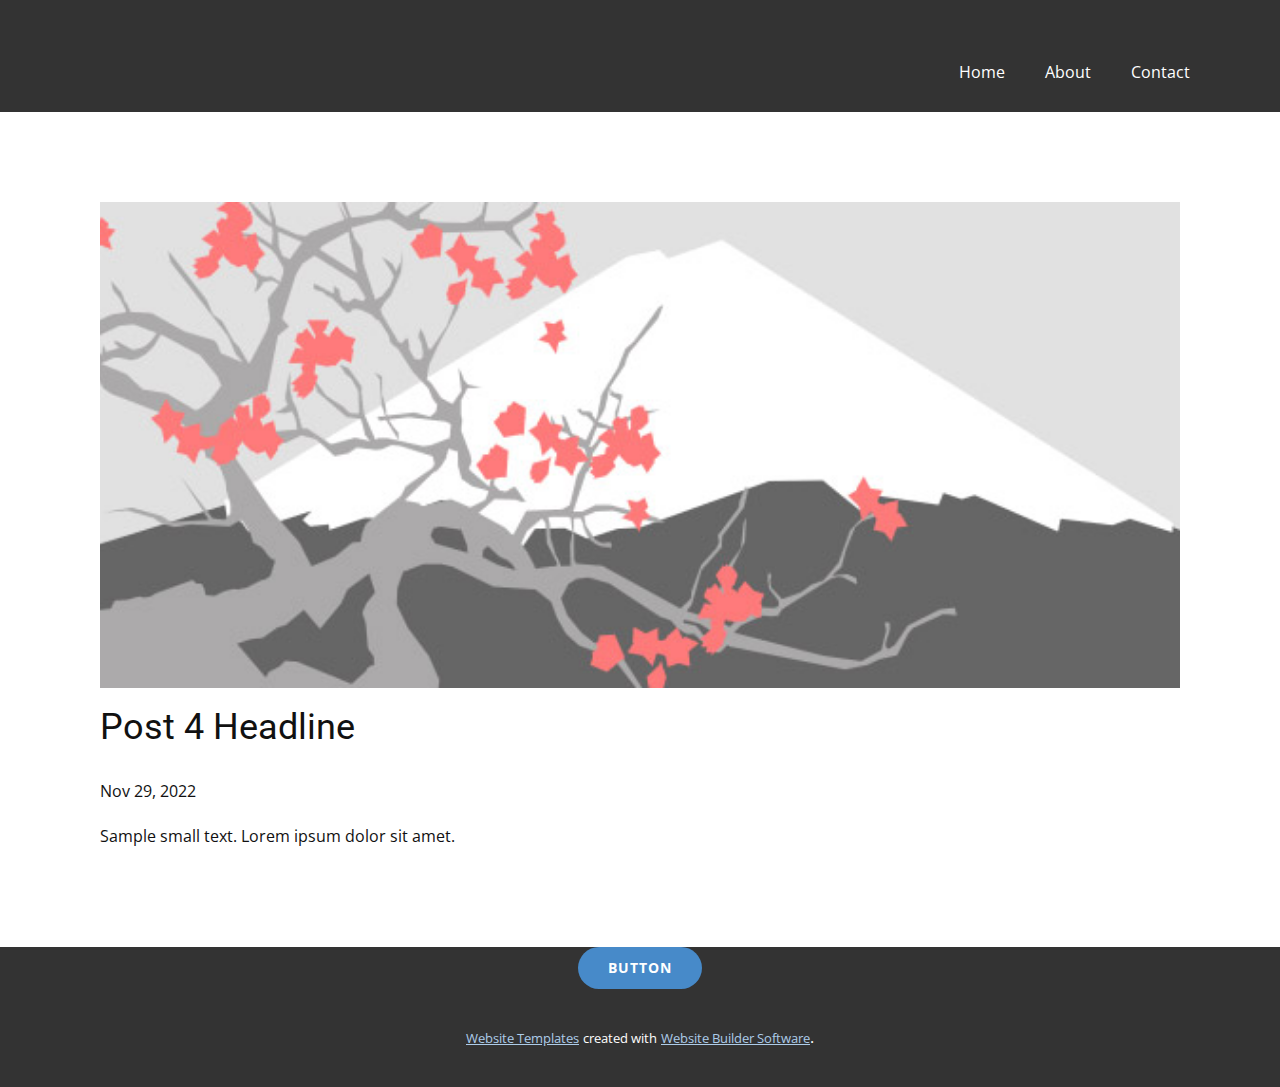
<file: blog/post-3.html>
<!DOCTYPE html>
<html style="font-size: 16px;" lang="en"><head>
    <meta name="viewport" content="width=device-width, initial-scale=1.0">
    <meta charset="utf-8">
    <meta name="keywords" content="Post 1 Headline">
    <meta name="description" content="">
    <title>Post 4 Headline</title>
    <link rel="stylesheet" href="../nicepage.css" media="screen">
<link rel="stylesheet" href="../Post-Template.css" media="screen">
    <script class="u-script" type="text/javascript" src="../jquery.js" defer=""></script>
    <script class="u-script" type="text/javascript" src="../nicepage.js" defer=""></script>
    <meta name="generator" content="Nicepage 5.0.7, nicepage.com">
    <link id="u-theme-google-font" rel="stylesheet" href="https://fonts.googleapis.com/css?family=Roboto:100,100i,300,300i,400,400i,500,500i,700,700i,900,900i|Open+Sans:300,300i,400,400i,500,500i,600,600i,700,700i,800,800i">
    
    
    <script type="application/ld+json">{
		"@context": "http://schema.org",
		"@type": "Organization",
		"name": ""
}</script>
    <meta name="theme-color" content="#478ac9">
  </head>
  <body class="u-body u-xl-mode" data-lang="en"><header class="u-clearfix u-grey-80 u-header u-header" id="sec-60ec"><div class="u-clearfix u-sheet u-sheet-1">
        <nav class="u-menu u-menu-dropdown u-offcanvas u-menu-1">
          <div class="menu-collapse" style="font-size: 1rem; letter-spacing: 0px;">
            <a class="u-button-style u-custom-left-right-menu-spacing u-custom-padding-bottom u-custom-top-bottom-menu-spacing u-nav-link u-text-active-palette-1-base u-text-hover-palette-2-base" href="#">
              <svg class="u-svg-link" viewBox="0 0 24 24"><use xmlns:xlink="http://www.w3.org/1999/xlink" xlink:href="#menu-hamburger"></use></svg>
              <svg class="u-svg-content" version="1.1" id="menu-hamburger" viewBox="0 0 16 16" x="0px" y="0px" xmlns:xlink="http://www.w3.org/1999/xlink" xmlns="http://www.w3.org/2000/svg"><g><rect y="1" width="16" height="2"></rect><rect y="7" width="16" height="2"></rect><rect y="13" width="16" height="2"></rect>
</g></svg>
            </a>
          </div>
          <div class="u-nav-container">
            <ul class="u-nav u-unstyled u-nav-1"><li class="u-nav-item"><a class="u-button-style u-nav-link u-text-active-palette-1-base u-text-hover-palette-2-base" href="../Home.html" style="padding: 10px 20px;">Home</a>
</li><li class="u-nav-item"><a class="u-button-style u-nav-link u-text-active-palette-1-base u-text-hover-palette-2-base" href="../About.html" style="padding: 10px 20px;">About</a>
</li><li class="u-nav-item"><a class="u-button-style u-nav-link u-text-active-palette-1-base u-text-hover-palette-2-base" href="../Contact.html" style="padding: 10px 20px;">Contact</a>
</li></ul>
          </div>
          <div class="u-nav-container-collapse">
            <div class="u-black u-container-style u-inner-container-layout u-opacity u-opacity-95 u-sidenav">
              <div class="u-inner-container-layout u-sidenav-overflow">
                <div class="u-menu-close"></div>
                <ul class="u-align-center u-nav u-popupmenu-items u-unstyled u-nav-2"><li class="u-nav-item"><a class="u-button-style u-nav-link" href="../Home.html">Home</a>
</li><li class="u-nav-item"><a class="u-button-style u-nav-link" href="../About.html">About</a>
</li><li class="u-nav-item"><a class="u-button-style u-nav-link" href="../Contact.html">Contact</a>
</li></ul>
              </div>
            </div>
            <div class="u-black u-menu-overlay u-opacity u-opacity-70"></div>
          </div>
        </nav>
      </div></header>
    <section class="u-align-center u-clearfix u-section-1" id="sec-c2ee">
      <div class="u-clearfix u-sheet u-valign-middle-md u-valign-middle-sm u-valign-middle-xs u-sheet-1"><!--post_details--><!--post_details_options_json--><!--{"source":""}--><!--/post_details_options_json--><!--blog_post-->
        <div class="u-container-style u-expanded-width u-post-details u-post-details-1">
          <div class="u-container-layout u-valign-middle u-container-layout-1"><!--blog_post_image-->
            <img alt="" class="u-blog-control u-expanded-width u-image u-image-default u-image-1" src="../images/0fd3416c.jpeg"><!--/blog_post_image--><!--blog_post_header-->
            <h2 class="u-blog-control u-text u-text-1">Post 4 Headline</h2><!--/blog_post_header--><!--blog_post_metadata-->
            <div class="u-blog-control u-metadata u-metadata-1"><!--blog_post_metadata_date-->
              <span class="u-meta-date u-meta-icon">Nov 29, 2022</span><!--/blog_post_metadata_date--><!--blog_post_metadata_category-->
              <!--/blog_post_metadata_category--><!--blog_post_metadata_comments-->
              <!--/blog_post_metadata_comments-->
            </div><!--/blog_post_metadata--><!--blog_post_content-->
            <div class="u-align-justify u-blog-control u-post-content u-text u-text-2 fr-view">
  Sample small text. Lorem ipsum dolor sit amet.
  </div><!--/blog_post_content-->
          </div>
        </div><!--/blog_post--><!--/post_details-->
      </div>
    </section>
    
    
    <footer class="u-align-center u-clearfix u-footer u-grey-80 u-footer" id="sec-0619"><div class="u-clearfix u-sheet u-valign-middle u-sheet-1">
        <a href="https://nicepage.site" class="u-btn u-btn-round u-button-style u-hover-palette-1-light-1 u-palette-1-base u-radius-50 u-btn-1">Button</a>
      </div></footer>
    <section class="u-backlink u-clearfix u-grey-80">
      <a class="u-link" href="https://nicepage.com/website-templates" target="_blank">
        <span>Website Templates</span>
      </a>
      <p class="u-text">
        <span>created with</span>
      </p>
      <a class="u-link" href="" target="_blank">
        <span>Website Builder Software</span>
      </a>. 
    </section>
  
</body></html>
</file>
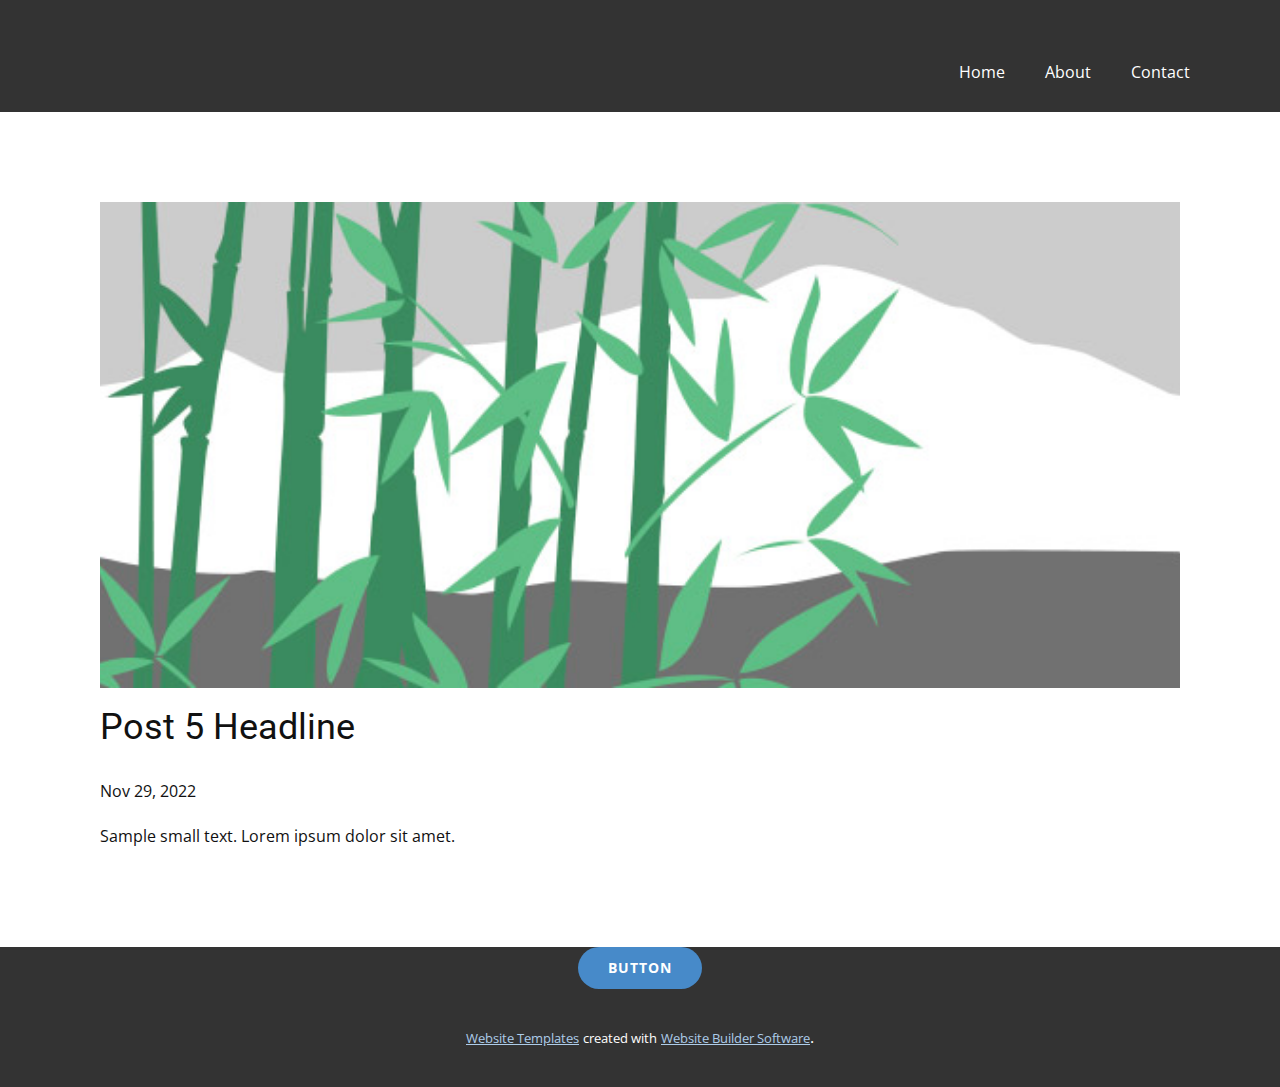
<file: blog/post-4.html>
<!DOCTYPE html>
<html style="font-size: 16px;" lang="en"><head>
    <meta name="viewport" content="width=device-width, initial-scale=1.0">
    <meta charset="utf-8">
    <meta name="keywords" content="Post 1 Headline">
    <meta name="description" content="">
    <title>Post 5 Headline</title>
    <link rel="stylesheet" href="../nicepage.css" media="screen">
<link rel="stylesheet" href="../Post-Template.css" media="screen">
    <script class="u-script" type="text/javascript" src="../jquery.js" defer=""></script>
    <script class="u-script" type="text/javascript" src="../nicepage.js" defer=""></script>
    <meta name="generator" content="Nicepage 5.0.7, nicepage.com">
    <link id="u-theme-google-font" rel="stylesheet" href="https://fonts.googleapis.com/css?family=Roboto:100,100i,300,300i,400,400i,500,500i,700,700i,900,900i|Open+Sans:300,300i,400,400i,500,500i,600,600i,700,700i,800,800i">
    
    
    <script type="application/ld+json">{
		"@context": "http://schema.org",
		"@type": "Organization",
		"name": ""
}</script>
    <meta name="theme-color" content="#478ac9">
  </head>
  <body class="u-body u-xl-mode" data-lang="en"><header class="u-clearfix u-grey-80 u-header u-header" id="sec-60ec"><div class="u-clearfix u-sheet u-sheet-1">
        <nav class="u-menu u-menu-dropdown u-offcanvas u-menu-1">
          <div class="menu-collapse" style="font-size: 1rem; letter-spacing: 0px;">
            <a class="u-button-style u-custom-left-right-menu-spacing u-custom-padding-bottom u-custom-top-bottom-menu-spacing u-nav-link u-text-active-palette-1-base u-text-hover-palette-2-base" href="#">
              <svg class="u-svg-link" viewBox="0 0 24 24"><use xmlns:xlink="http://www.w3.org/1999/xlink" xlink:href="#menu-hamburger"></use></svg>
              <svg class="u-svg-content" version="1.1" id="menu-hamburger" viewBox="0 0 16 16" x="0px" y="0px" xmlns:xlink="http://www.w3.org/1999/xlink" xmlns="http://www.w3.org/2000/svg"><g><rect y="1" width="16" height="2"></rect><rect y="7" width="16" height="2"></rect><rect y="13" width="16" height="2"></rect>
</g></svg>
            </a>
          </div>
          <div class="u-nav-container">
            <ul class="u-nav u-unstyled u-nav-1"><li class="u-nav-item"><a class="u-button-style u-nav-link u-text-active-palette-1-base u-text-hover-palette-2-base" href="../Home.html" style="padding: 10px 20px;">Home</a>
</li><li class="u-nav-item"><a class="u-button-style u-nav-link u-text-active-palette-1-base u-text-hover-palette-2-base" href="../About.html" style="padding: 10px 20px;">About</a>
</li><li class="u-nav-item"><a class="u-button-style u-nav-link u-text-active-palette-1-base u-text-hover-palette-2-base" href="../Contact.html" style="padding: 10px 20px;">Contact</a>
</li></ul>
          </div>
          <div class="u-nav-container-collapse">
            <div class="u-black u-container-style u-inner-container-layout u-opacity u-opacity-95 u-sidenav">
              <div class="u-inner-container-layout u-sidenav-overflow">
                <div class="u-menu-close"></div>
                <ul class="u-align-center u-nav u-popupmenu-items u-unstyled u-nav-2"><li class="u-nav-item"><a class="u-button-style u-nav-link" href="../Home.html">Home</a>
</li><li class="u-nav-item"><a class="u-button-style u-nav-link" href="../About.html">About</a>
</li><li class="u-nav-item"><a class="u-button-style u-nav-link" href="../Contact.html">Contact</a>
</li></ul>
              </div>
            </div>
            <div class="u-black u-menu-overlay u-opacity u-opacity-70"></div>
          </div>
        </nav>
      </div></header>
    <section class="u-align-center u-clearfix u-section-1" id="sec-c2ee">
      <div class="u-clearfix u-sheet u-valign-middle-md u-valign-middle-sm u-valign-middle-xs u-sheet-1"><!--post_details--><!--post_details_options_json--><!--{"source":""}--><!--/post_details_options_json--><!--blog_post-->
        <div class="u-container-style u-expanded-width u-post-details u-post-details-1">
          <div class="u-container-layout u-valign-middle u-container-layout-1"><!--blog_post_image-->
            <img alt="" class="u-blog-control u-expanded-width u-image u-image-default u-image-1" src="../images/68f64b9d.jpeg"><!--/blog_post_image--><!--blog_post_header-->
            <h2 class="u-blog-control u-text u-text-1">Post 5 Headline</h2><!--/blog_post_header--><!--blog_post_metadata-->
            <div class="u-blog-control u-metadata u-metadata-1"><!--blog_post_metadata_date-->
              <span class="u-meta-date u-meta-icon">Nov 29, 2022</span><!--/blog_post_metadata_date--><!--blog_post_metadata_category-->
              <!--/blog_post_metadata_category--><!--blog_post_metadata_comments-->
              <!--/blog_post_metadata_comments-->
            </div><!--/blog_post_metadata--><!--blog_post_content-->
            <div class="u-align-justify u-blog-control u-post-content u-text u-text-2 fr-view">
  Sample small text. Lorem ipsum dolor sit amet.
  </div><!--/blog_post_content-->
          </div>
        </div><!--/blog_post--><!--/post_details-->
      </div>
    </section>
    
    
    <footer class="u-align-center u-clearfix u-footer u-grey-80 u-footer" id="sec-0619"><div class="u-clearfix u-sheet u-valign-middle u-sheet-1">
        <a href="https://nicepage.site" class="u-btn u-btn-round u-button-style u-hover-palette-1-light-1 u-palette-1-base u-radius-50 u-btn-1">Button</a>
      </div></footer>
    <section class="u-backlink u-clearfix u-grey-80">
      <a class="u-link" href="https://nicepage.com/website-templates" target="_blank">
        <span>Website Templates</span>
      </a>
      <p class="u-text">
        <span>created with</span>
      </p>
      <a class="u-link" href="" target="_blank">
        <span>Website Builder Software</span>
      </a>. 
    </section>
  
</body></html>
</file>
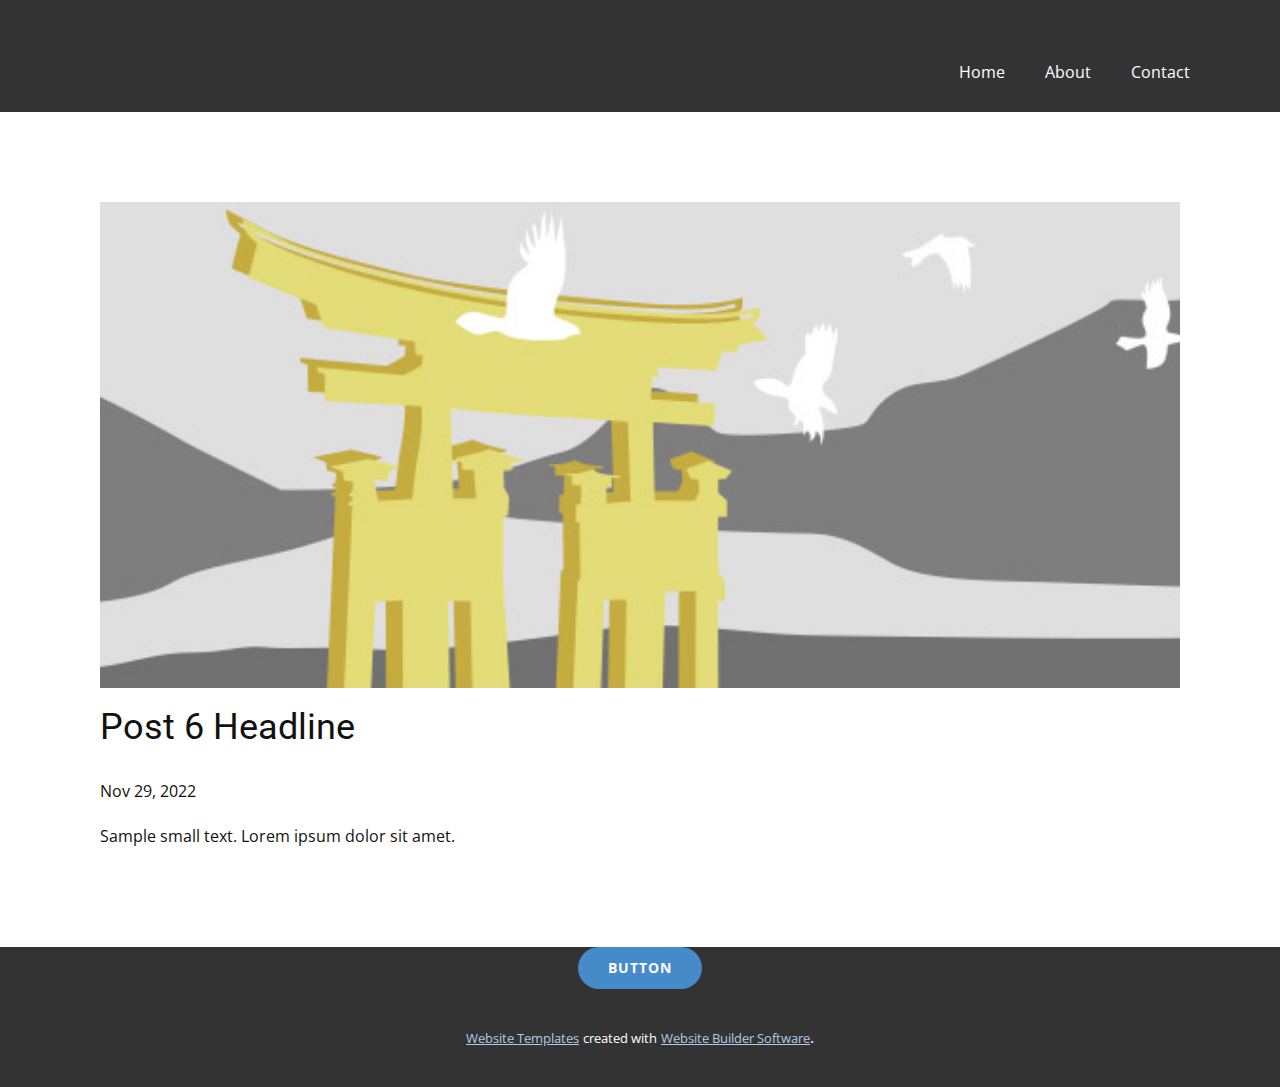
<file: blog/post-5.html>
<!DOCTYPE html>
<html style="font-size: 16px;" lang="en"><head>
    <meta name="viewport" content="width=device-width, initial-scale=1.0">
    <meta charset="utf-8">
    <meta name="keywords" content="Post 1 Headline">
    <meta name="description" content="">
    <title>Post 6 Headline</title>
    <link rel="stylesheet" href="../nicepage.css" media="screen">
<link rel="stylesheet" href="../Post-Template.css" media="screen">
    <script class="u-script" type="text/javascript" src="../jquery.js" defer=""></script>
    <script class="u-script" type="text/javascript" src="../nicepage.js" defer=""></script>
    <meta name="generator" content="Nicepage 5.0.7, nicepage.com">
    <link id="u-theme-google-font" rel="stylesheet" href="https://fonts.googleapis.com/css?family=Roboto:100,100i,300,300i,400,400i,500,500i,700,700i,900,900i|Open+Sans:300,300i,400,400i,500,500i,600,600i,700,700i,800,800i">
    
    
    <script type="application/ld+json">{
		"@context": "http://schema.org",
		"@type": "Organization",
		"name": ""
}</script>
    <meta name="theme-color" content="#478ac9">
  </head>
  <body class="u-body u-xl-mode" data-lang="en"><header class="u-clearfix u-grey-80 u-header u-header" id="sec-60ec"><div class="u-clearfix u-sheet u-sheet-1">
        <nav class="u-menu u-menu-dropdown u-offcanvas u-menu-1">
          <div class="menu-collapse" style="font-size: 1rem; letter-spacing: 0px;">
            <a class="u-button-style u-custom-left-right-menu-spacing u-custom-padding-bottom u-custom-top-bottom-menu-spacing u-nav-link u-text-active-palette-1-base u-text-hover-palette-2-base" href="#">
              <svg class="u-svg-link" viewBox="0 0 24 24"><use xmlns:xlink="http://www.w3.org/1999/xlink" xlink:href="#menu-hamburger"></use></svg>
              <svg class="u-svg-content" version="1.1" id="menu-hamburger" viewBox="0 0 16 16" x="0px" y="0px" xmlns:xlink="http://www.w3.org/1999/xlink" xmlns="http://www.w3.org/2000/svg"><g><rect y="1" width="16" height="2"></rect><rect y="7" width="16" height="2"></rect><rect y="13" width="16" height="2"></rect>
</g></svg>
            </a>
          </div>
          <div class="u-nav-container">
            <ul class="u-nav u-unstyled u-nav-1"><li class="u-nav-item"><a class="u-button-style u-nav-link u-text-active-palette-1-base u-text-hover-palette-2-base" href="../Home.html" style="padding: 10px 20px;">Home</a>
</li><li class="u-nav-item"><a class="u-button-style u-nav-link u-text-active-palette-1-base u-text-hover-palette-2-base" href="../About.html" style="padding: 10px 20px;">About</a>
</li><li class="u-nav-item"><a class="u-button-style u-nav-link u-text-active-palette-1-base u-text-hover-palette-2-base" href="../Contact.html" style="padding: 10px 20px;">Contact</a>
</li></ul>
          </div>
          <div class="u-nav-container-collapse">
            <div class="u-black u-container-style u-inner-container-layout u-opacity u-opacity-95 u-sidenav">
              <div class="u-inner-container-layout u-sidenav-overflow">
                <div class="u-menu-close"></div>
                <ul class="u-align-center u-nav u-popupmenu-items u-unstyled u-nav-2"><li class="u-nav-item"><a class="u-button-style u-nav-link" href="../Home.html">Home</a>
</li><li class="u-nav-item"><a class="u-button-style u-nav-link" href="../About.html">About</a>
</li><li class="u-nav-item"><a class="u-button-style u-nav-link" href="../Contact.html">Contact</a>
</li></ul>
              </div>
            </div>
            <div class="u-black u-menu-overlay u-opacity u-opacity-70"></div>
          </div>
        </nav>
      </div></header>
    <section class="u-align-center u-clearfix u-section-1" id="sec-c2ee">
      <div class="u-clearfix u-sheet u-valign-middle-md u-valign-middle-sm u-valign-middle-xs u-sheet-1"><!--post_details--><!--post_details_options_json--><!--{"source":""}--><!--/post_details_options_json--><!--blog_post-->
        <div class="u-container-style u-expanded-width u-post-details u-post-details-1">
          <div class="u-container-layout u-valign-middle u-container-layout-1"><!--blog_post_image-->
            <img alt="" class="u-blog-control u-expanded-width u-image u-image-default u-image-1" src="../images/8ad73f3c.jpeg"><!--/blog_post_image--><!--blog_post_header-->
            <h2 class="u-blog-control u-text u-text-1">Post 6 Headline</h2><!--/blog_post_header--><!--blog_post_metadata-->
            <div class="u-blog-control u-metadata u-metadata-1"><!--blog_post_metadata_date-->
              <span class="u-meta-date u-meta-icon">Nov 29, 2022</span><!--/blog_post_metadata_date--><!--blog_post_metadata_category-->
              <!--/blog_post_metadata_category--><!--blog_post_metadata_comments-->
              <!--/blog_post_metadata_comments-->
            </div><!--/blog_post_metadata--><!--blog_post_content-->
            <div class="u-align-justify u-blog-control u-post-content u-text u-text-2 fr-view">
  Sample small text. Lorem ipsum dolor sit amet.
  </div><!--/blog_post_content-->
          </div>
        </div><!--/blog_post--><!--/post_details-->
      </div>
    </section>
    
    
    <footer class="u-align-center u-clearfix u-footer u-grey-80 u-footer" id="sec-0619"><div class="u-clearfix u-sheet u-valign-middle u-sheet-1">
        <a href="https://nicepage.site" class="u-btn u-btn-round u-button-style u-hover-palette-1-light-1 u-palette-1-base u-radius-50 u-btn-1">Button</a>
      </div></footer>
    <section class="u-backlink u-clearfix u-grey-80">
      <a class="u-link" href="https://nicepage.com/website-templates" target="_blank">
        <span>Website Templates</span>
      </a>
      <p class="u-text">
        <span>created with</span>
      </p>
      <a class="u-link" href="" target="_blank">
        <span>Website Builder Software</span>
      </a>. 
    </section>
  
</body></html>
</file>
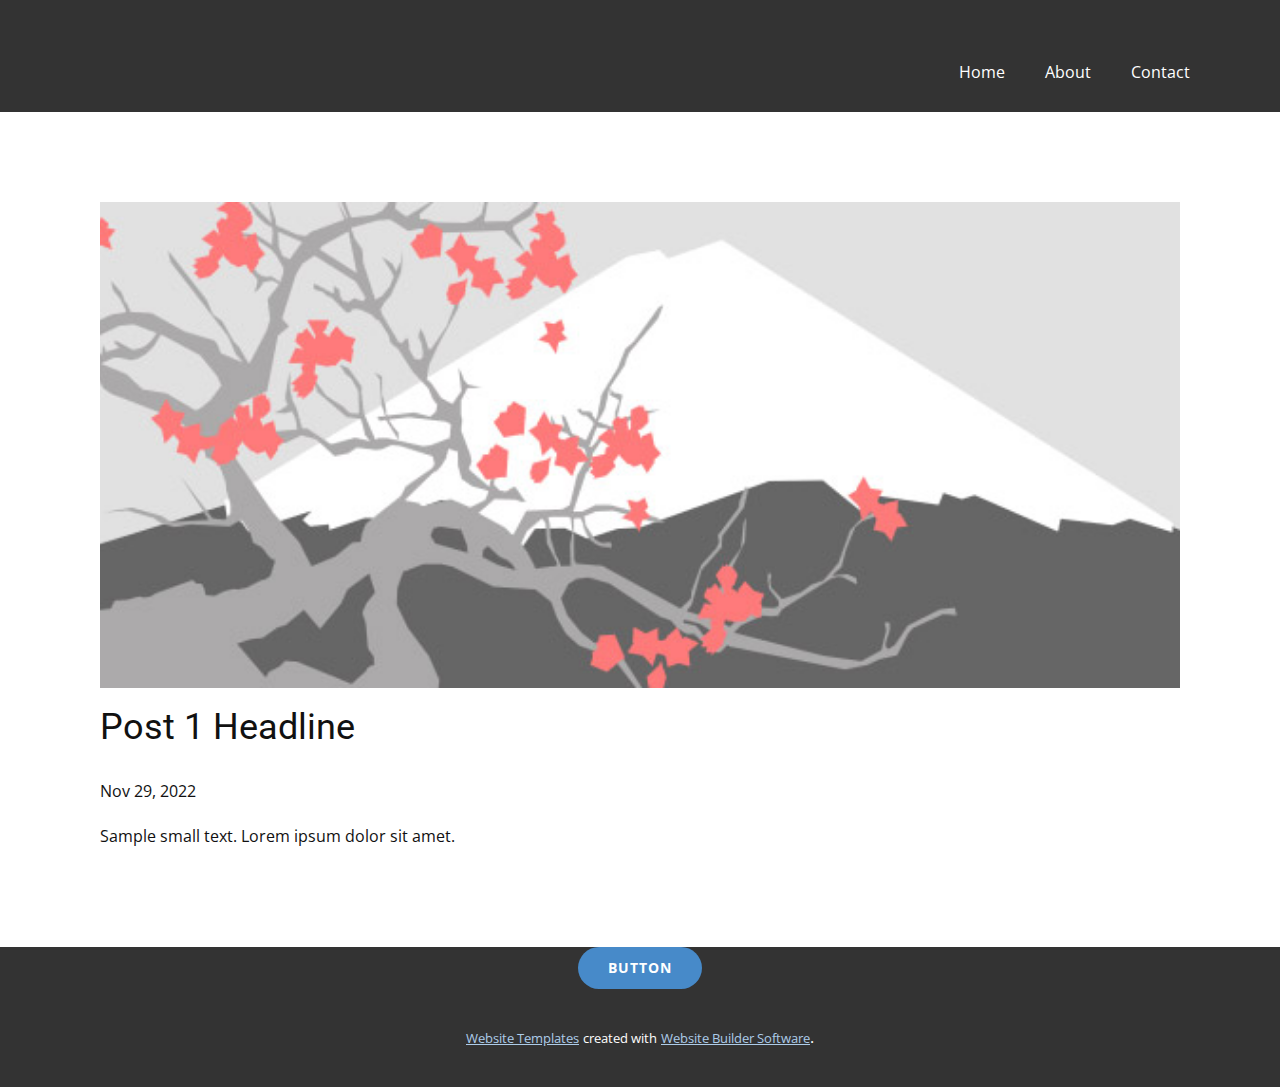
<file: blog/post.html>
<!DOCTYPE html>
<html style="font-size: 16px;" lang="en"><head>
    <meta name="viewport" content="width=device-width, initial-scale=1.0">
    <meta charset="utf-8">
    <meta name="keywords" content="Post 1 Headline">
    <meta name="description" content="">
    <title>Post 1 Headline</title>
    <link rel="stylesheet" href="../nicepage.css" media="screen">
<link rel="stylesheet" href="../Post-Template.css" media="screen">
    <script class="u-script" type="text/javascript" src="../jquery.js" defer=""></script>
    <script class="u-script" type="text/javascript" src="../nicepage.js" defer=""></script>
    <meta name="generator" content="Nicepage 5.0.7, nicepage.com">
    <link id="u-theme-google-font" rel="stylesheet" href="https://fonts.googleapis.com/css?family=Roboto:100,100i,300,300i,400,400i,500,500i,700,700i,900,900i|Open+Sans:300,300i,400,400i,500,500i,600,600i,700,700i,800,800i">
    
    
    <script type="application/ld+json">{
		"@context": "http://schema.org",
		"@type": "Organization",
		"name": ""
}</script>
    <meta name="theme-color" content="#478ac9">
  </head>
  <body class="u-body u-xl-mode" data-lang="en"><header class="u-clearfix u-grey-80 u-header u-header" id="sec-60ec"><div class="u-clearfix u-sheet u-sheet-1">
        <nav class="u-menu u-menu-dropdown u-offcanvas u-menu-1">
          <div class="menu-collapse" style="font-size: 1rem; letter-spacing: 0px;">
            <a class="u-button-style u-custom-left-right-menu-spacing u-custom-padding-bottom u-custom-top-bottom-menu-spacing u-nav-link u-text-active-palette-1-base u-text-hover-palette-2-base" href="#">
              <svg class="u-svg-link" viewBox="0 0 24 24"><use xmlns:xlink="http://www.w3.org/1999/xlink" xlink:href="#menu-hamburger"></use></svg>
              <svg class="u-svg-content" version="1.1" id="menu-hamburger" viewBox="0 0 16 16" x="0px" y="0px" xmlns:xlink="http://www.w3.org/1999/xlink" xmlns="http://www.w3.org/2000/svg"><g><rect y="1" width="16" height="2"></rect><rect y="7" width="16" height="2"></rect><rect y="13" width="16" height="2"></rect>
</g></svg>
            </a>
          </div>
          <div class="u-nav-container">
            <ul class="u-nav u-unstyled u-nav-1"><li class="u-nav-item"><a class="u-button-style u-nav-link u-text-active-palette-1-base u-text-hover-palette-2-base" href="../Home.html" style="padding: 10px 20px;">Home</a>
</li><li class="u-nav-item"><a class="u-button-style u-nav-link u-text-active-palette-1-base u-text-hover-palette-2-base" href="../About.html" style="padding: 10px 20px;">About</a>
</li><li class="u-nav-item"><a class="u-button-style u-nav-link u-text-active-palette-1-base u-text-hover-palette-2-base" href="../Contact.html" style="padding: 10px 20px;">Contact</a>
</li></ul>
          </div>
          <div class="u-nav-container-collapse">
            <div class="u-black u-container-style u-inner-container-layout u-opacity u-opacity-95 u-sidenav">
              <div class="u-inner-container-layout u-sidenav-overflow">
                <div class="u-menu-close"></div>
                <ul class="u-align-center u-nav u-popupmenu-items u-unstyled u-nav-2"><li class="u-nav-item"><a class="u-button-style u-nav-link" href="../Home.html">Home</a>
</li><li class="u-nav-item"><a class="u-button-style u-nav-link" href="../About.html">About</a>
</li><li class="u-nav-item"><a class="u-button-style u-nav-link" href="../Contact.html">Contact</a>
</li></ul>
              </div>
            </div>
            <div class="u-black u-menu-overlay u-opacity u-opacity-70"></div>
          </div>
        </nav>
      </div></header>
    <section class="u-align-center u-clearfix u-section-1" id="sec-c2ee">
      <div class="u-clearfix u-sheet u-valign-middle-md u-valign-middle-sm u-valign-middle-xs u-sheet-1"><!--post_details--><!--post_details_options_json--><!--{"source":""}--><!--/post_details_options_json--><!--blog_post-->
        <div class="u-container-style u-expanded-width u-post-details u-post-details-1">
          <div class="u-container-layout u-valign-middle u-container-layout-1"><!--blog_post_image-->
            <img alt="" class="u-blog-control u-expanded-width u-image u-image-default u-image-1" src="../images/0fd3416c.jpeg"><!--/blog_post_image--><!--blog_post_header-->
            <h2 class="u-blog-control u-text u-text-1">Post 1 Headline</h2><!--/blog_post_header--><!--blog_post_metadata-->
            <div class="u-blog-control u-metadata u-metadata-1"><!--blog_post_metadata_date-->
              <span class="u-meta-date u-meta-icon">Nov 29, 2022</span><!--/blog_post_metadata_date--><!--blog_post_metadata_category-->
              <!--/blog_post_metadata_category--><!--blog_post_metadata_comments-->
              <!--/blog_post_metadata_comments-->
            </div><!--/blog_post_metadata--><!--blog_post_content-->
            <div class="u-align-justify u-blog-control u-post-content u-text u-text-2 fr-view">
  Sample small text. Lorem ipsum dolor sit amet.
  </div><!--/blog_post_content-->
          </div>
        </div><!--/blog_post--><!--/post_details-->
      </div>
    </section>
    
    
    <footer class="u-align-center u-clearfix u-footer u-grey-80 u-footer" id="sec-0619"><div class="u-clearfix u-sheet u-valign-middle u-sheet-1">
        <a href="https://nicepage.site" class="u-btn u-btn-round u-button-style u-hover-palette-1-light-1 u-palette-1-base u-radius-50 u-btn-1">Button</a>
      </div></footer>
    <section class="u-backlink u-clearfix u-grey-80">
      <a class="u-link" href="https://nicepage.com/website-templates" target="_blank">
        <span>Website Templates</span>
      </a>
      <p class="u-text">
        <span>created with</span>
      </p>
      <a class="u-link" href="" target="_blank">
        <span>Website Builder Software</span>
      </a>. 
    </section>
  
</body></html>
</file>
